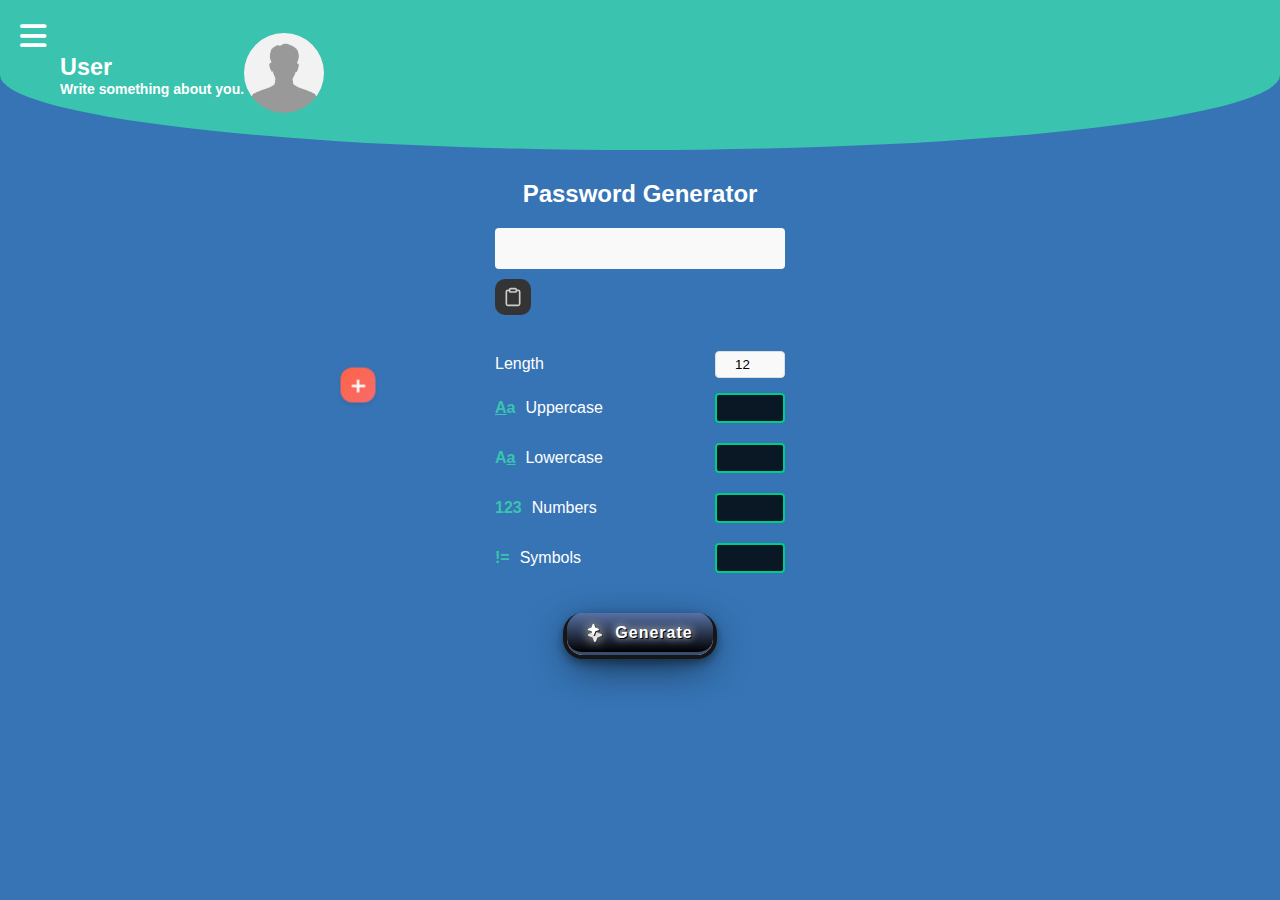
<file: index1.html>
<!DOCTYPE html>
<html lang="en">
<head>
    <meta charset="UTF-8">
    <meta name="viewport" content="width=device-width, initial-scale=1.0">
    <link rel="stylesheet" href="https://cdnjs.cloudflare.com/ajax/libs/font-awesome/6.7.2/css/all.min.css" integrity="sha512-Evv84Mr4kqVGRNSgIGL/F/aIDqQb7xQ2vcrdIwxfjThSH8CSR7PBEakCr51Ck+w+/U6swU2Im1vVX0SVk9ABhg==" crossorigin="anonymous" referrerpolicy="no-referrer" />
    <link rel="stylesheet" href="password.css">
    <title>Password Generator</title>
</head>
<body>
<!-- Sidebar -->
<div class="sidebar">
  <div class="sideProfile">
    <a href="index6.html"><img src="person.jpg" alt="Profile Image" id="sideProfileImg"></a>
    <div class="profile-name">John Doe</div>
  </div>

  <div class="sidebar-icon">
    <i class="fa-solid fa-house"></i>
  <a href="index.html"><span>Home</span></a>
</div>
  
  <div class="sidebar-icon">
    <i class="fas fa-key"></i>
    <a href="index1.html"><span>Password Generator</span></a>
  </div>

  <div class="sidebar-icon">
    <i class="fas fa-qrcode"></i>
    <a href="index2.html"><span>QR Code Generator</span></a>
  </div>

  <div class="sidebar-icon">
    <i class="fa-solid fa-stopwatch"></i>
    <a href="index3.html"><span>Stop Watch</span></a>
  </div>

  <div class="sidebar-icon">
    <i class="fa-regular fa-face-grin-tongue-wink"></i>
    <a href="index4.html"><span>Joke Of The Day</span></a>
  </div>

  <div class="sidebar-icon">
    <img src="searchImage.png" alt="Image" style="max-width: 20px; margin-right: 6px;">
    <a href="index5.html"><span>Image Search</span></a>
  </div>

  <div class="sidebar-icon">
    <img src="tic.png" alt="Image" style="max-width: 20px; margin-right: 6px;">
    <a href="index10.html"><span>Tic Tac Toe</span></a>
  </div>

  <div class="sidebar-icon">
    <img src="add-task_12693750.png" alt="Image" style="max-width: 20px; margin-right: 6px;">
    <a href="index12.html"><span>Long Note Book</span></a>
  </div>

  <div class="settings">
    <i class="fas fa-cogs"></i>
    <a href="index6.html"><span>Settings</span></a>
  </div>
</div>
  
<div class="header">
  <div class="menu-icon">
      <i class="fas fa-bars"></i> <!-- Font Awesome menu icon -->
  </div>
  <div class="name">
    <h3 class="profileName">User</h1>
    <p class="profileStatus">Write something about you.</p>
  </div>
  <div class="profile">
      <a href="next_page.html">
          <img src="person.jpg" alt="Profile Picture" class="profile-img" id="mainProfileImg">
      </a>
      <input type="file" id="profileUpload" accept="image/*" class="upload-input" style="display: none;">
  </div>
</div>

<div class="main-container">
<div class="container">
  <div class="heading">Password Generator</div>

  <input type="text" id="passwordField" class="password-field" readonly>

  <!-- <button class="copy-btn" id="copyBtn" onclick="copyPassword()">Copy</button> -->
   
<button class="copy copy-btn" id="copyBtn" onclick="copyPassword()">
<span data-text-end="Copied!" data-text-initial="Copy to clipboard" class="tooltip"></span>
<span>
<svg xml:space="preserve" style="enable-background:new 0 0 512 512" viewBox="0 0 6.35 6.35" y="0" x="0" height="20" width="20" xmlns:xlink="http://www.w3.org/1999/xlink" version="1.1" xmlns="http://www.w3.org/2000/svg" class="clipboard">
<g>
  <path fill="currentColor" d="M2.43.265c-.3 0-.548.236-.573.53h-.328a.74.74 0 0 0-.735.734v3.822a.74.74 0 0 0 .735.734H4.82a.74.74 0 0 0 .735-.734V1.529a.74.74 0 0 0-.735-.735h-.328a.58.58 0 0 0-.573-.53zm0 .529h1.49c.032 0 .049.017.049.049v.431c0 .032-.017.049-.049.049H2.43c-.032 0-.05-.017-.05-.049V.843c0-.032.018-.05.05-.05zm-.901.53h.328c.026.292.274.528.573.528h1.49a.58.58 0 0 0 .573-.529h.328a.2.2 0 0 1 .206.206v3.822a.2.2 0 0 1-.206.205H1.53a.2.2 0 0 1-.206-.205V1.529a.2.2 0 0 1 .206-.206z"></path>
</g>
</svg>
<svg xml:space="preserve" style="enable-background:new 0 0 512 512" viewBox="0 0 24 24" y="0" x="0" height="18" width="18" xmlns:xlink="http://www.w3.org/1999/xlink" version="1.1" xmlns="http://www.w3.org/2000/svg" class="checkmark">
<g>
  <path data-original="#000000" fill="currentColor" d="M9.707 19.121a.997.997 0 0 1-1.414 0l-5.646-5.647a1.5 1.5 0 0 1 0-2.121l.707-.707a1.5 1.5 0 0 1 2.121 0L9 14.171l9.525-9.525a1.5 1.5 0 0 1 2.121 0l.707.707a1.5 1.5 0 0 1 0 2.121z"></path>
</g>
</svg>
</span>
</button>
  

  <!-- <button class="add-task" id="addTask" onclick="addTask()">Add</button> -->

<div class="checkbox-container" class="add-task" id="addTask" onclick="addTask()">
<div class="checkbox-wrapper">
<input class="checkbox" id="checkbox" type="checkbox" />
<label class="checkbox-label" for="checkbox">
<div class="checkbox-flip">
  <div class="checkbox-front">
    <svg
      fill="white"
      height="20"
      width="20"
      viewBox="0 0 24 24"
      xmlns="http://www.w3.org/2000/svg"
    >
      <path
        d="M19 13H12V19H11V13H5V12H11V6H12V12H19V13Z"
        class="icon-path"
      ></path>
    </svg>
  </div>
  <div class="checkbox-back">
    <svg
      fill="white"
      height="20"
      width="20"
      viewBox="0 0 24 24"
      xmlns="http://www.w3.org/2000/svg"
    >
      <path
        d="M9 19l-7-7 1.41-1.41L9 16.17l11.29-11.3L22 6l-13 13z"
        class="icon-path"
      ></path>
    </svg>
  </div>
</div>
</label>
</div>
</div>

  <div class="options">
      <div>
          <label for="length">Length</label>
          <input type="number" id="length" class="length-input" value="12" min="4" max="20">
      </div>
      <div>
          <label for="uppercase"><span id="underline" style="color: #3ac3af; text-decoration: underline; font-weight: bold;">A</span><span id="normal" style="margin-right: 10px; color: #3ac3af; font-weight: bold;">a</span>Uppercase</label>

<label class="neon-checkbox">
<input type="checkbox" id="uppercase">
<div class="neon-checkbox__frame">
<div class="neon-checkbox__box">
  <div class="neon-checkbox__check-container">
    <svg viewBox="0 0 24 24" class="neon-checkbox__check">
      <path d="M3,12.5l7,7L21,5"></path>
    </svg>
  </div>
  <div class="neon-checkbox__glow"></div>
  <div class="neon-checkbox__borders">
    <span></span><span></span><span></span><span></span>
  </div>
</div>
<div class="neon-checkbox__effects">
  <div class="neon-checkbox__particles">
    <span></span><span></span><span></span><span></span> <span></span
    ><span></span><span></span><span></span> <span></span><span></span
    ><span></span><span></span>
  </div>
  <div class="neon-checkbox__rings">
    <div class="ring"></div>
    <div class="ring"></div>
    <div class="ring"></div>
  </div>
  <div class="neon-checkbox__sparks">
    <span></span><span></span><span></span><span></span>
  </div>
</div>
</div>
</label>

      </div>
  </div>

  <div class="options">
      <div>
          <label for="lowercase"><span id="normal" style="color: #3ac3af; font-weight: bold;">A</span><span id="underline" style="margin-right: 10px; text-decoration: underline; color: #3ac3af; font-weight: bold;">a</span>Lowercase</label>
          <!-- From Uiverse.io by 00Kubi --> 
<label class="neon-checkbox">
<input type="checkbox" id="lowercase">
<div class="neon-checkbox__frame">
<div class="neon-checkbox__box">
  <div class="neon-checkbox__check-container">
    <svg viewBox="0 0 24 24" class="neon-checkbox__check">
      <path d="M3,12.5l7,7L21,5"></path>
    </svg>
  </div>
  <div class="neon-checkbox__glow"></div>
  <div class="neon-checkbox__borders">
    <span></span><span></span><span></span><span></span>
  </div>
</div>
<div class="neon-checkbox__effects">
  <div class="neon-checkbox__particles">
    <span></span><span></span><span></span><span></span> <span></span
    ><span></span><span></span><span></span> <span></span><span></span
    ><span></span><span></span>
  </div>
  <div class="neon-checkbox__rings">
    <div class="ring"></div>
    <div class="ring"></div>
    <div class="ring"></div>
  </div>
  <div class="neon-checkbox__sparks">
    <span></span><span></span><span></span><span></span>
  </div>
</div>
</div>
</label>

      </div>
      <div>
          <label for="numbers"><span id="normal" style="color: #3ac3af; font-weight: bold;">1</span><span id="normal" style="color: #3ac3af; font-weight: bold;">2</span><span id="normal" style="margin-right: 10px; color: #3ac3af; font-weight: bold;">3</span>Numbers</label>
          <!-- From Uiverse.io by 00Kubi --> 
<label class="neon-checkbox">
<input type="checkbox" id="numbers">
<div class="neon-checkbox__frame">
<div class="neon-checkbox__box">
  <div class="neon-checkbox__check-container">
    <svg viewBox="0 0 24 24" class="neon-checkbox__check">
      <path d="M3,12.5l7,7L21,5"></path>
    </svg>
  </div>
  <div class="neon-checkbox__glow"></div>
  <div class="neon-checkbox__borders">
    <span></span><span></span><span></span><span></span>
  </div>
</div>
<div class="neon-checkbox__effects">
  <div class="neon-checkbox__particles">
    <span></span><span></span><span></span><span></span> <span></span
    ><span></span><span></span><span></span> <span></span><span></span
    ><span></span><span></span>
  </div>
  <div class="neon-checkbox__rings">
    <div class="ring"></div>
    <div class="ring"></div>
    <div class="ring"></div>
  </div>
  <div class="neon-checkbox__sparks">
    <span></span><span></span><span></span><span></span>
  </div>
</div>
</div>
</label>

      </div>
      <div>
          <label for="symbols"><span id="normal" style="font-weight: bold; color: #3ac3af;">!</span><span id="normal" style="font-weight: bold; color: #3ac3af; margin-right: 10px;">=</span>Symbols</label>
          <!-- From Uiverse.io by 00Kubi --> 
<label class="neon-checkbox">
<input type="checkbox" id="symbols">
<div class="neon-checkbox__frame">
<div class="neon-checkbox__box">
  <div class="neon-checkbox__check-container">
    <svg viewBox="0 0 24 24" class="neon-checkbox__check">
      <path d="M3,12.5l7,7L21,5"></path>
    </svg>
  </div>
  <div class="neon-checkbox__glow"></div>
  <div class="neon-checkbox__borders">
    <span></span><span></span><span></span><span></span>
  </div>
</div>
<div class="neon-checkbox__effects">
  <div class="neon-checkbox__particles">
    <span></span><span></span><span></span><span></span> <span></span
    ><span></span><span></span><span></span> <span></span><span></span
    ><span></span><span></span>
  </div>
  <div class="neon-checkbox__rings">
    <div class="ring"></div>
    <div class="ring"></div>
    <div class="ring"></div>
  </div>
  <div class="neon-checkbox__sparks">
    <span></span><span></span><span></span><span></span>
  </div>
</div>
</div>
</label>

      </div>
  </div>

  <!-- <button class="generate-btn" onclick="generatePassword()">Generate</button> -->
  <button class="button" id="generate-btn" onclick="generatePassword()">
      <div class="inner">
        <div class="svgs">
          <svg
            viewBox="0 0 256 256"
            height="1em"
            width="1em"
            xmlns="http://www.w3.org/2000/svg"
            class="svg-l"
          >
            <path
              d="M240 128a15.79 15.79 0 0 1-10.5 15l-63.44 23.07L143 229.5a16 16 0 0 1-30 0l-23.06-63.44L26.5 143a16 16 0 0 1 0-30l63.44-23.06L113 26.5a16 16 0 0 1 30 0l23.07 63.44L229.5 113a15.79 15.79 0 0 1 10.5 15"
              fill="currentColor"
            ></path>
          </svg>
          <svg
            viewBox="0 0 256 256"
            height="1em"
            width="1em"
            xmlns="http://www.w3.org/2000/svg"
            class="svg-s"
          >
            <path
              d="M240 128a15.79 15.79 0 0 1-10.5 15l-63.44 23.07L143 229.5a16 16 0 0 1-30 0l-23.06-63.44L26.5 143a16 16 0 0 1 0-30l63.44-23.06L113 26.5a16 16 0 0 1 30 0l23.07 63.44L229.5 113a15.79 15.79 0 0 1 10.5 15"
              fill="currentColor"
            ></path>
          </svg>
        </div>
        Generate
      </div>
    </button>

</div>
</div>

<script>



  window.addEventListener("load", ()=>{
  const savedProfileImage = localStorage.getItem("profileImage");
  const savedProfileName = localStorage.getItem("profileName");
  const savedProfileStatus = localStorage.getItem("profileStatus");

  const profileNameElement2 = document.querySelector(".profileName");
  const profileStatus = document.querySelector(".profileStatus");
  const profileImage = document.querySelector(".profile-img");
  const sideProfileImg = document.querySelector("#sideProfileImg");
  const profileName = document.querySelector(".profile-name");
 
  
  if (savedProfileImage){
      profileImage.src = savedProfileImage;
      sideProfileImg.src = savedProfileImage;  // Update the sidebar profile image
  }
  if (savedProfileName)
  {
      profileNameElement2.textContent = savedProfileName;
      profileName.textContent = savedProfileName;
  }
  if ( savedProfileStatus)
  {
      profileStatus.textContent = savedProfileStatus;
  }
  })

  function generatePassword() {
      const length = document.getElementById('length').value;
      const includeUppercase = document.getElementById('uppercase').checked;
      const includeLowercase = document.getElementById('lowercase').checked;
      const includeNumbers = document.getElementById('numbers').checked;
      const includeSymbols = document.getElementById('symbols').checked;

      const uppercaseChars = 'ABCDEFGHIJKLMNOPQRSTUVWXYZ';
      const lowercaseChars = 'abcdefghijklmnopqrstuvwxyz';
      const numberChars = '0123456789';
      const symbolChars = '!@#$%^&*()_+[]{}|;:,.<>?';

      let charSet = '';
      if (includeUppercase) charSet += uppercaseChars;
      if (includeLowercase) charSet += lowercaseChars;
      if (includeNumbers) charSet += numberChars;
      if (includeSymbols) charSet += symbolChars;

      if (charSet === '') {
          alert('Please select at least one character type.');
          return;
      }

      let password = '';
      for (let i = 0; i < length; i++) {
          const randomIndex = Math.floor(Math.random() * charSet.length);
          password += charSet[randomIndex];
      }

      document.getElementById('passwordField').value = password;
  }

  document.getElementById('passwordField').addEventListener('input', function() {
const copyButton = document.getElementById('copyBtn');
const tooltip = copyButton.querySelector('.tooltip');
const passwordField = document.getElementById('passwordField').value.trim();

// If the password field is empty, hide the tooltip and prevent showing it on hover
if (passwordField === "") {
  tooltip.style.opacity = 0;
  tooltip.style.visibility = 'hidden';

  
}
});

function copyPassword() {
const passwordField = document.getElementById('passwordField');
const tooltip = document.querySelector('.tooltip');
const copyButton = document.getElementById('copyBtn');
const checkmark = copyButton.querySelector('.checkmark');
const clipboard = copyButton.querySelector('.clipboard');

// Check if the password field is not empty
if (passwordField.value.trim() !== "") {
  // If not empty, copy the password to clipboard
  passwordField.select();
  document.execCommand('copy');
  
  // Show the "Copied!" tooltip and checkmark
  tooltip.setAttribute("data-text-initial", "Copied!");
  tooltip.style.opacity = 1;
  tooltip.style.visibility = 'visible';
  
  checkmark.style.display = "block";  // Show checkmark
  clipboard.style.display = "none";  // Hide clipboard icon
  
  // Optionally hide the tooltip and checkmark after a few seconds
  setTimeout(() => {
      tooltip.style.opacity = 0;
      tooltip.style.visibility = 'hidden';
      checkmark.style.display = "none";  // Hide checkmark after timeout
      clipboard.style.display = "block";  // Show clipboard icon again
  }, 2000);
} else {
  // If the input is empty, hide tooltip and checkmark immediately
  tooltip.style.opacity = 0;
  tooltip.style.visibility = 'hidden';
  checkmark.style.display = "none";  // Ensure checkmark doesn't show
  clipboard.style.display = "block";  // Show clipboard icon
}
}

document.getElementById('passwordField').addEventListener('input', function() {
const copyButton = document.getElementById('copyBtn');
const checkboxWrapper = document.querySelector('.checkbox-wrapper');
const tooltip = copyButton.querySelector('.tooltip');
const passwordField = document.getElementById('passwordField').value.trim();

// If the password field is empty
if (passwordField === "") {
  tooltip.style.opacity = 0;
  tooltip.style.visibility = 'hidden';  // Hide tooltip
  
  // Disable the checkbox and prevent any actions
  checkboxWrapper.classList.add('disabled-checkbox');
  document.querySelector('#taskCheckbox').disabled = true;  // Assuming #taskCheckbox is your checkbox id
} else {
  // Enable the checkbox
  checkboxWrapper.classList.remove('disabled-checkbox');
  document.querySelector('#taskCheckbox').disabled = false;
}
});



  

function addTask() {
const passwordField = document.getElementById('passwordField').value.trim(); 


if (passwordField === "") {
  alert('Password field is empty!');

  const checkboxWrapper = document.querySelector('.checkbox-wrapper');
  checkboxWrapper.classList.add('disabled-checkbox');
  return; 
}


const tasks = JSON.parse(localStorage.getItem("tasks")) || [];


const taskExists = tasks.some(task => task.text === passwordField);

if (taskExists) {
  alert('This password task already exists!');
  return; 
}


const timestamp = new Date().getTime();


tasks.push({ text: passwordField, timestamp: timestamp });

localStorage.setItem("tasks", JSON.stringify(tasks));

alert('Password has been added as a task!');

const checkboxWrapper = document.querySelector('.checkbox-wrapper');
checkboxWrapper.classList.remove('disabled-checkbox');
}

</script>
<script src="password.js"></script>

</body>
</html>
</file>
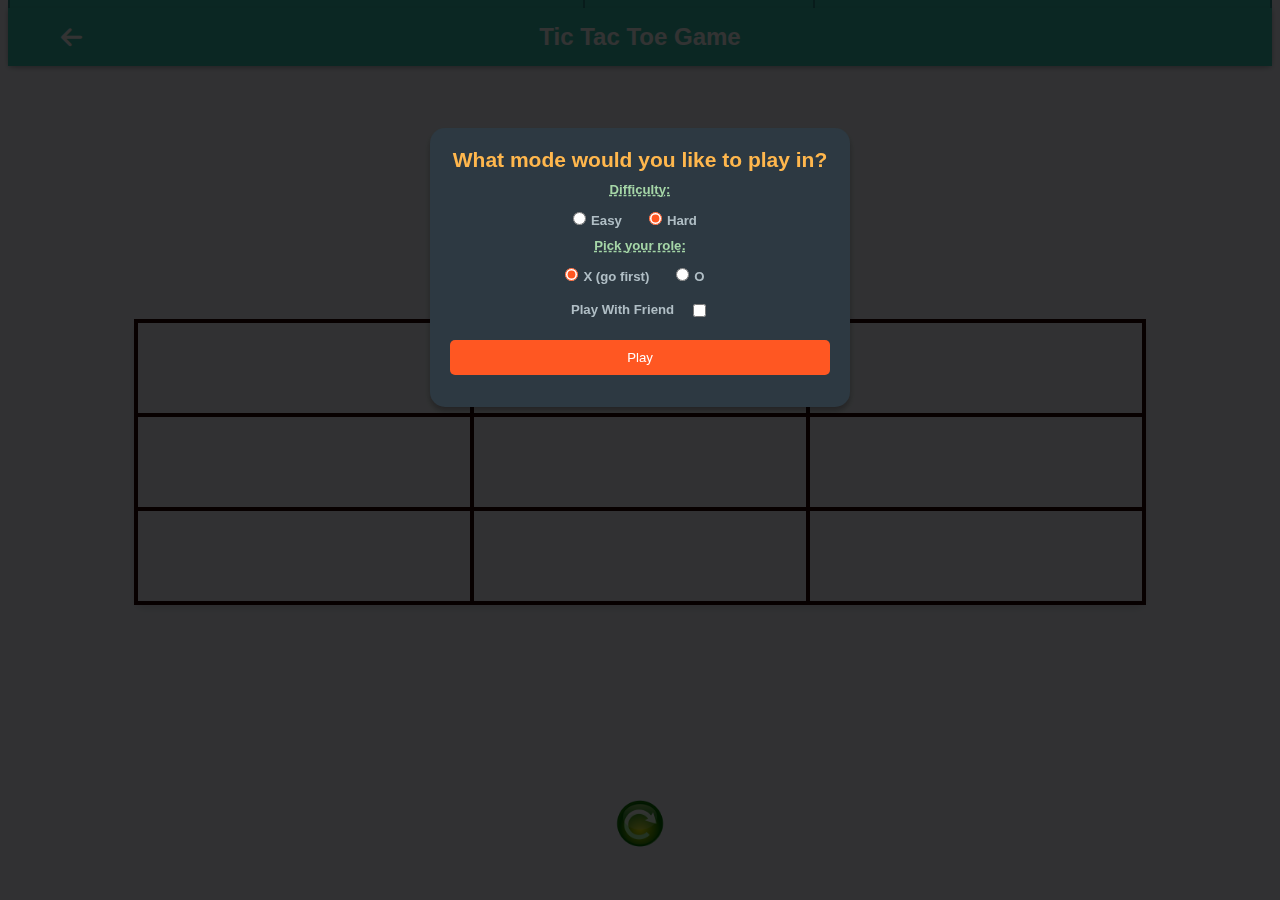
<file: index10.html>
<!DOCTYPE html>
<html lang="en">
<head>
    <meta charset="UTF-8">
    <meta name="viewport" content="width=device-width, initial-scale=1.0">
    <link rel="stylesheet" href="https://cdnjs.cloudflare.com/ajax/libs/font-awesome/6.7.2/css/all.min.css" integrity="sha512-Evv84Mr4kqVGRNSgIGL/F/aIDqQb7xQ2vcrdIwxfjThSH8CSR7PBEakCr51Ck+w+/U6swU2Im1vVX0SVk9ABhg==" crossorigin="anonymous" referrerpolicy="no-referrer" />
    <link rel="stylesheet" href="game.css">
    <title>Tic-Tac-Toe</title>
</head>

<body onload="initialize()">
  <nav class="navbar">
    <div class="navbar-icon">
      <a href="index.html"><i class="fas fa-arrow-left"></i> </a>
    </div>
    <div class="navbar-title">Tic Tac Toe Game</div>
  </nav>
  <div id="main">
    <table id="table_game">
      <tr>
        <td class="td_game">
          <div id="cell0" onclick="cellClicked(this.id)" class="fixed"></div>
        </td>
        <td class="td_game">
          <div id="cell1" onclick="cellClicked(this.id)" class="fixed"></div>
        </td>
        <td class="td_game">
          <div id="cell2" onclick="cellClicked(this.id)" class="fixed"></div>
        </td>
      </tr>
      <tr>
        <td class="td_game">
          <div id="cell3" onclick="cellClicked(this.id)" class="fixed"></div>
        </td>
        <td class="td_game">
          <div id="cell4" onclick="cellClicked(this.id)" class="fixed"></div>
        </td>
        <td class="td_game">
          <div id="cell5" onclick="cellClicked(this.id)" class="fixed"></div>
        </td>
      </tr>
      <tr>
        <td class="td_game">
          <div id="cell6" onclick="cellClicked(this.id)" class="fixed"></div>
        </td>
        <td class="td_game">
          <div id="cell7" onclick="cellClicked(this.id)" class="fixed"></div>
        </td>
        <td class="td_game">
          <div id="cell8" onclick="cellClicked(this.id)" class="fixed"></div>
        </td>
      </tr>
    </table>
    <div id="restart" title="Start new game" onclick="restartGame(true)"><img src="restart.png" alt=""></div>
    <table id="score_game">
      <tr>
        <th class="th_list" style="text-decoration: none;">Computer</th>
        <th class="th_list" style="padding-right:10px;padding-left:10px; text-decoration: none;">Tie</th>
        <th class="th_list" style="text-decoration: none;">Player</th>
      </tr>
      <tr>
        <td class="td_list" id="computer_score" style="color: black;">0</td>
        <td class="td_list" style="padding-right:10px;padding-left:10px; color: black;" id="tie_score">0</td>
        <td class="td_list" id="player_score" style="color: black;">0</td>
      </tr>
    </table>

    <div id="winAnnounce" class="modal">

      <div class="modal-content">
        <span class="close" onclick="closeModal('winAnnounce')">&times;</span>
        <p id="winText"></p>
      </div>
    </div>

    <div id="userFeedback" class="modal">
      <div class="modal-content">
        <p id="questionText"></p>
        <p><button id="yesBtn">Yes</button>&nbsp;<button id="noBtn">No</button></p>
      </div>
    </div>
    <div id="optionsDlg" class="modal">

      <div class="modal-content">
        <h2>What mode would you like to play in?</h2>
        <h3>Difficulty:</h3>
        <label><input type="radio" name="difficulty" id="r0" value="0">Easy&nbsp;</label>
        <label><input type="radio" name="difficulty" id="r1" value="1" checked>Hard</label><br>

        <h3>Pick your role:</h3>
        <label><input type="radio" name="player" id="rx" value="x" checked>X (go first)&nbsp;</label>
        <label><input type="radio" name="player" id="ro" value="o">O<br></label>

        <div class="checkbox-container">
          <label for="playWithFriend">Play With Friend</label>
          <input type="checkbox" id="playWithFriend" name="playWithFriend">
        </div>

        <p><button id="okBtn" onclick="getOptions()">Play</button></p>
      </div>
    </div>


  </div>

  <script src="game.js"></script>

</body>
</html>
</file>
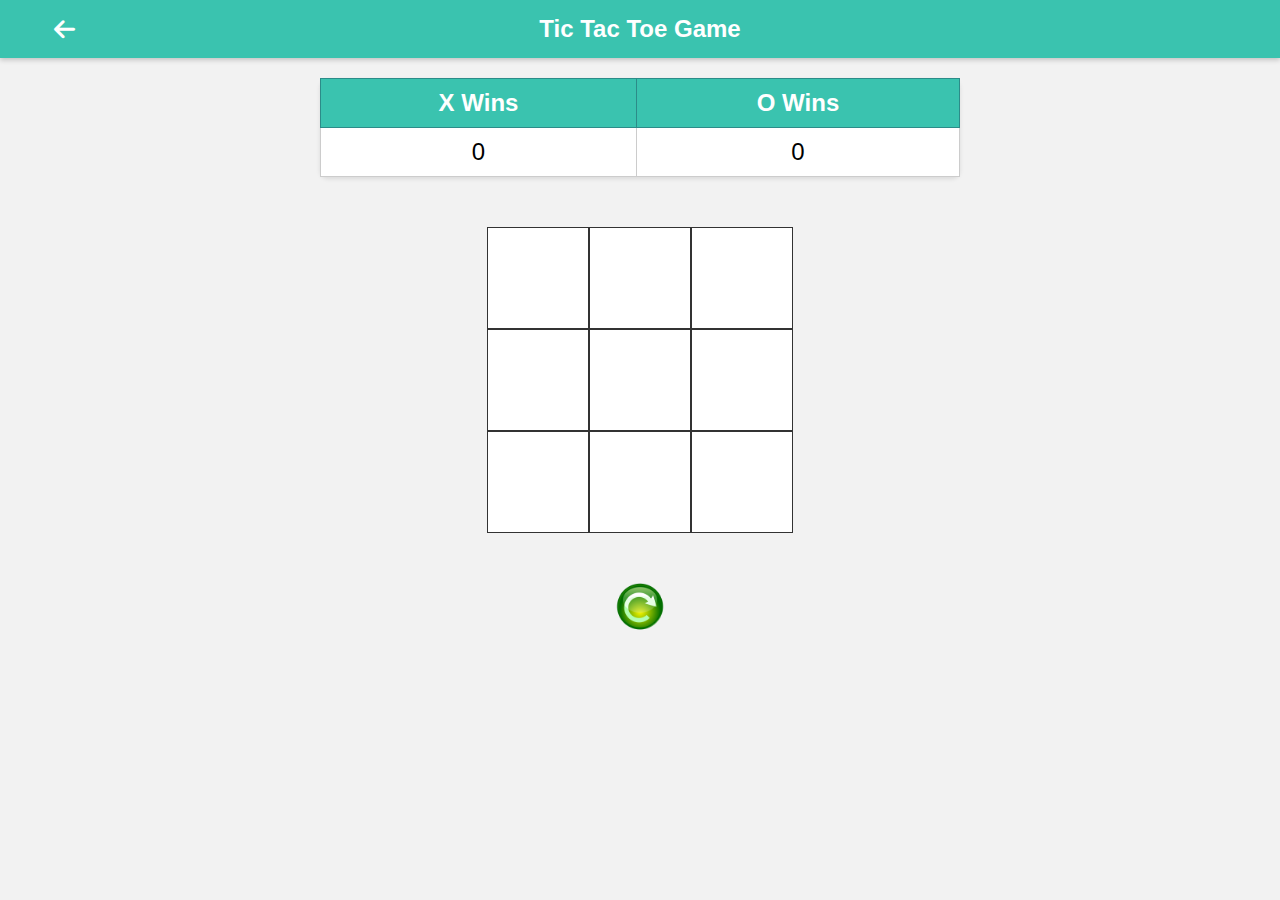
<file: index11.html>
<!DOCTYPE html>
<html lang="en">
<head>
    <meta charset="UTF-8">
    <meta name="viewport" content="width=device-width, initial-scale=1.0">
    <link rel="stylesheet" href="https://cdnjs.cloudflare.com/ajax/libs/font-awesome/6.7.2/css/all.min.css" integrity="sha512-Evv84Mr4kqVGRNSgIGL/F/aIDqQb7xQ2vcrdIwxfjThSH8CSR7PBEakCr51Ck+w+/U6swU2Im1vVX0SVk9ABhg==" crossorigin="anonymous" referrerpolicy="no-referrer" />
    <link rel="stylesheet" href="game1.css">
    <title>Double User Tic-Tac-Toe</title>
</head>
<body>
    <nav class="navbar">
        <div class="navbar-icon">
            <a href="index10.html"><i class="fas fa-arrow-left"></i> </a>
        </div>
        <div class="navbar-title">Tic Tac Toe Game</div>
    </nav>
    <div id="tic-tac-toe">
        <div class="scoreboard">
            <table id="score_game">
                <tr>
                    <th class="th_list">X Wins</th>
                    <th class="th_list">O Wins</th>
                </tr>
                <tr>
                    <td class="td_list" id="x_win">0</td>
                    <td class="td_list" id="o_win">0</td>
                </tr>
            </table>
        </div>
        
        <div id="game" class="game-board">
            <div class="row">
                <div class="cell" id="cell1"></div>
                <div class="cell" id="cell2"></div>
                <div class="cell" id="cell3"></div>
            </div>
            <div class="row">
                <div class="cell" id="cell4"></div>
                <div class="cell" id="cell5"></div>
                <div class="cell" id="cell6"></div>
            </div>
            <div class="row">
                <div class="cell" id="cell7"></div>
                <div class="cell" id="cell8"></div>
                <div class="cell" id="cell9"></div>
            </div>
        </div>

        <div id="reset" title="Start new game" onclick="restartGame(true)">
            <img src="restart.png" alt="Restart" />
        </div>
    </div>

      <script src="game1.js"></script>
</body>
</html>
</file>
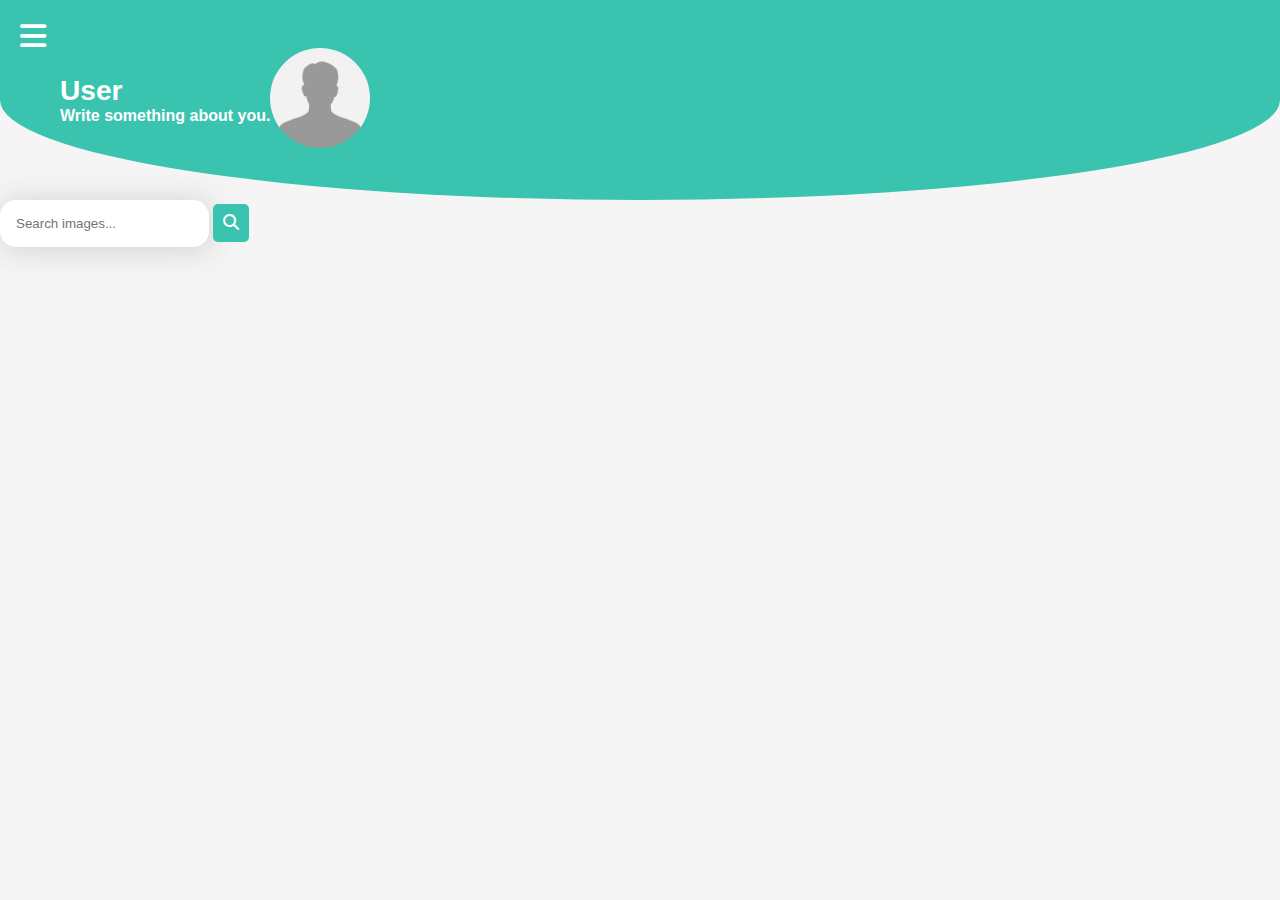
<file: index5.html>
<!DOCTYPE html>
<html lang="en">
<head>
    <meta charset="UTF-8">
    <meta name="viewport" content="width=device-width, initial-scale=1.0">
    <link rel="stylesheet" href="https://cdnjs.cloudflare.com/ajax/libs/font-awesome/6.7.2/css/all.min.css" integrity="sha512-Evv84Mr4kqVGRNSgIGL/F/aIDqQb7xQ2vcrdIwxfjThSH8CSR7PBEakCr51Ck+w+/U6swU2Im1vVX0SVk9ABhg==" crossorigin="anonymous" referrerpolicy="no-referrer" />
    <link rel="stylesheet" href="searchImage.css">
    <title>Search Image</title>
</head>
<body>

     <!-- Sidebar -->
<div class="sidebar">
    <div class="sideProfile">
      <a href="index6.html"><img src="person.jpg" alt="Profile Image" id="sideProfileImg"></a>
      <div class="profile-name">John Doe</div>
    </div>
    
    <div class="sidebar-icon">
        <i class="fa-solid fa-house"></i>
      <a href="index.html"><span>Home</span></a>
    </div>

    <div class="sidebar-icon">
        <i class="fas fa-key"></i>
        <a href="index1.html"><span>Password Generator</span></a>
      </div>
  
    <div class="sidebar-icon">
      <i class="fas fa-qrcode"></i>
      <a href="index2.html"><span>QR Code Generator</span></a>
    </div>
  
    <div class="sidebar-icon">
      <i class="fa-solid fa-stopwatch"></i>
      <a href="index3.html"><span>Stop Watch</span></a>
    </div>

    <div class="sidebar-icon">
        <i class="fa-regular fa-face-grin-tongue-wink"></i>
        <a href="index4.html"><span>Joke Of The Day</span></a>
      </div>
    
      <div class="sidebar-icon">
        <img src="searchImage.png" alt="Image" style="max-width: 20px; margin-right: 6px;">
        <a href="index5.html"><span>Image Search</span></a>
      </div>

      <div class="sidebar-icon">
        <img src="tic.png" alt="Image" style="max-width: 20px; margin-right: 6px;">
        <a href="index10.html"><span>Tic Tac Toe</span></a>
      </div>

      <div class="sidebar-icon">
        <img src="add-task_12693750.png" alt="Image" style="max-width: 20px; margin-right: 6px;">
        <a href="index12.html"><span>Long Note Book</span></a>
      </div>

      <div class="settings">
        <i class="fas fa-cogs"></i>
        <a href="index6.html"><span>Settings</span></a>
      </div>

  </div>

    <div class="header">
        <div class="menu-icon">
            <i class="fas fa-bars"></i> <!-- Font Awesome menu icon -->
        </div>
        <div class="name">
          <h3 class="profileName">User</h1>
          <p class="profileStatus">Write something about you.</p>
        </div>
        <div class="profile">
            <a href="index6.html">
                <img src="person.jpg" alt="Profile Picture" class="profile-img" id="mainProfileImg">
            </a>
            <input type="file" id="profileUpload" accept="image/*" class="upload-input" style="display: none;">
        </div>
        <!-- <i class="search-icon">🔍</i> -->
    </div>




    <div class="container">
        <div class="search-box">
            <input type="text" id="search-input" placeholder="Search images..." onkeyup="updateSearchHistory()">
            <button id="search-button">
                <i class="fa-solid fa-magnifying-glass"></i>
            </button>
        </div>
    
        <div id="image-container"></div>
        <div id="show-more-btn">Show More</div>
    </div>
    
    
 
    
    

<script>

window.addEventListener("load", ()=>{
        const savedProfileImage = localStorage.getItem("profileImage");
        const savedProfileName = localStorage.getItem("profileName");
        const savedProfileStatus = localStorage.getItem("profileStatus");

        const profileNameElement2 = document.querySelector(".profileName");
        const profileStatus = document.querySelector(".profileStatus");
        const profileImage = document.querySelector(".profile-img");
        const sideProfileImg = document.querySelector("#sideProfileImg");
        const sideProfileName = document.querySelector(".profile-name");

        
        if (savedProfileImage){
            profileImage.src = savedProfileImage;
            sideProfileImg.src = savedProfileImage;
        }
        if (savedProfileName)
        {
            profileNameElement2.textContent = savedProfileName;
            sideProfileName.textContent = savedProfileName;
        }
        if ( savedProfileStatus)
        {
            profileStatus.textContent = savedProfileStatus;
        }
        })

    const menuIcon = document.querySelector(".menu-icon");
const sidebar = document.querySelector(".sidebar");

menuIcon.addEventListener("click", function (e) {
    // Stop the click event from propagating to document (to prevent closing immediately)
    e.stopPropagation();
    
    // Toggle the sidebar visibility
    if (sidebar.style.left === "0px") {
        // If sidebar is visible, hide it
        sidebar.style.left = "-250px";
    } else {
        // If sidebar is hidden, show it
        sidebar.style.left = "0px";
    }
});

// Hide the sidebar when clicking outside of it
document.addEventListener("click", function (e) {
    // Check if the clicked target is outside the sidebar and menu icon
    if (!sidebar.contains(e.target) && !menuIcon.contains(e.target)) {
        // Hide the sidebar if click is outside
        sidebar.style.left = "-250px";
    }
});
</script>

    <script src="searchImage.js"></script>
</body>
</html>
</file>
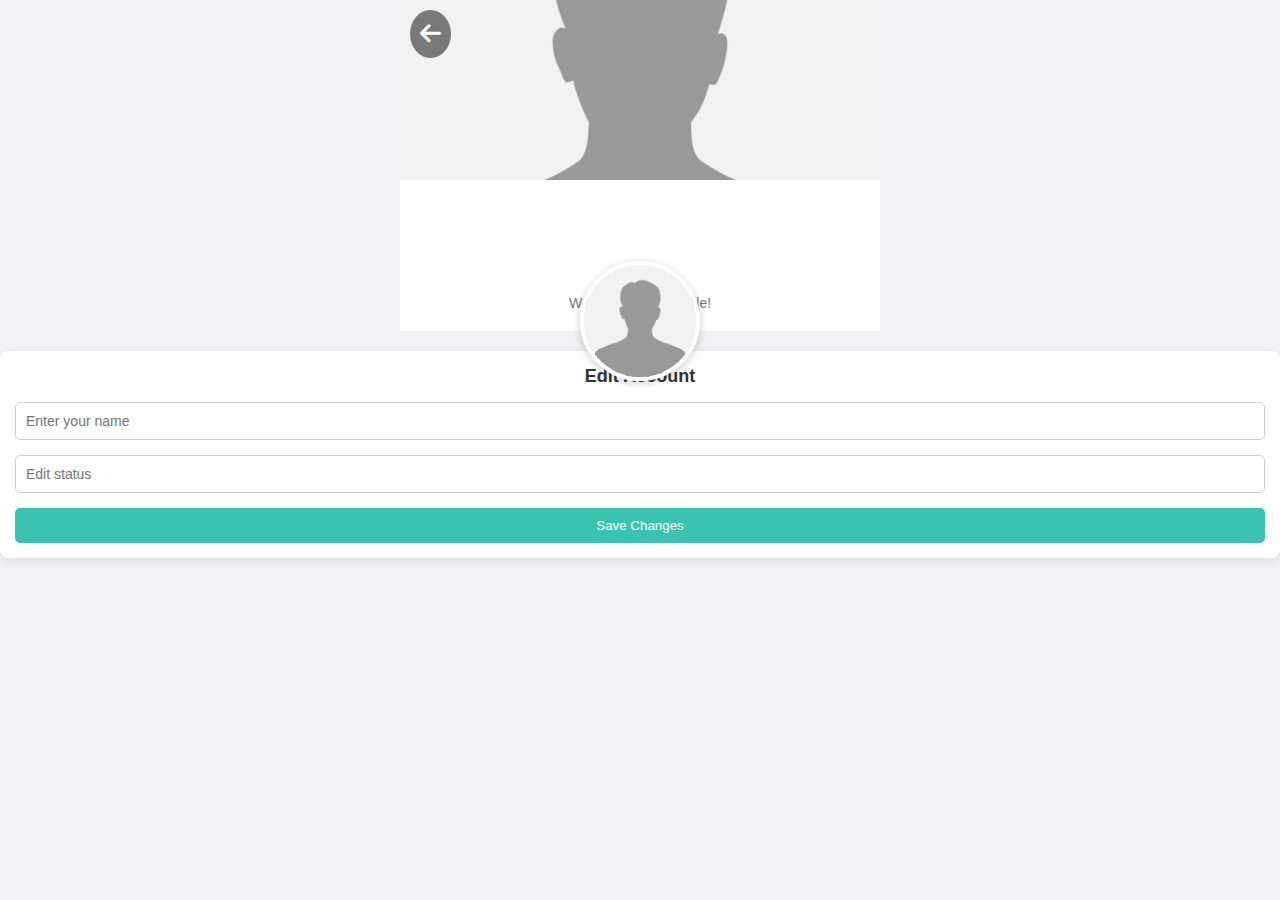
<file: index6.html>
<!DOCTYPE html>
<html lang="en">

<head>
    <meta charset="UTF-8">
    <meta name="viewport" content="width=device-width, initial-scale=1.0">
    <link rel="stylesheet" href="https://cdnjs.cloudflare.com/ajax/libs/font-awesome/6.7.2/css/all.min.css"
        integrity="sha512-Evv84Mr4kqVGRNSgIGL/F/aIDqQb7xQ2vcrdIwxfjThSH8CSR7PBEakCr51Ck+w+/U6swU2Im1vVX0SVk9ABhg=="
        crossorigin="anonymous" referrerpolicy="no-referrer" />
    <link rel="stylesheet" href="next_page.css">
    <title>User\Setting</title>
</head>

<body>
    <div class="profile-container">
        <div class="cover-photo">
            <a href="index.html"><span class="back-arrow"><i class="fas fa-arrow-left"></i></span></a>
            <img src="person.jpg" alt="Cover Photo" id="cover-img">
            <input type="file" accept="image/*" id="inputImage" style="display: none;">
        </div>

        <div class="profile-photo">
            <img src="person.jpg" alt="Profile Photo" id="profileImg">
            <input type="file" accept="image/*" id="inputImageCover" style="display: none;">
        </div>

        <div class="user-info">
            <h2>User</h2>
            <p>Welcome to my profile!</p>
        </div>
    </div>

    <div class="edit-account">
        <h3>Edit Account</h3>
        <form id="editForm">
            <input type="text" id="name" placeholder="Enter your name" required maxlength="17" minlength="6">
            <input type="text" id="status" placeholder="Edit status" minlength="20" maxlength="45">
            <button type="submit">Save Changes</button>
        </form>
    </div>



    <script src="next_page.js"></script>
</body>

</html>
</file>
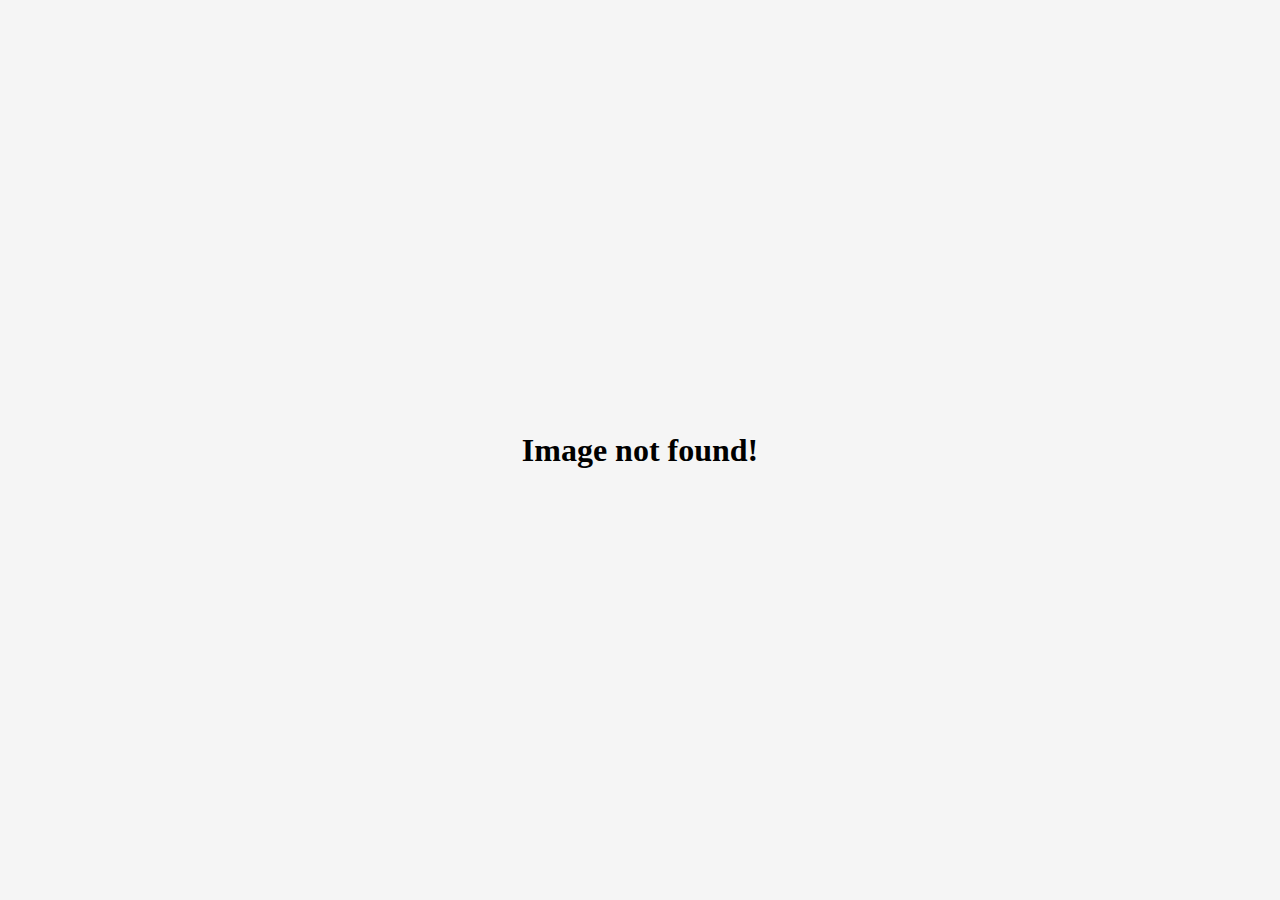
<file: index7.html>
<!DOCTYPE html>
<html lang="en">
<head>
    <meta charset="UTF-8">
    <meta name="viewport" content="width=device-width, initial-scale=1.0">
    <title>Full Screen Image</title>
    <style>
        body {
            margin: 0;
            padding: 0;
            display: flex;
            flex-direction: column;
            justify-content: center;
            align-items: center;
            height: 100vh;
            background-color: #f5f5f5;
            text-align: center;
        }

        .full-screen-image {
            max-width: 100%;
            max-height: 100vh;
            object-fit: contain;
            margin-bottom: 20px;
        }

        .button-container {
            display: flex;
            justify-content: center;
            gap: 20px;
            margin-top: 20px;
        }

        .download-button {
            padding: 10px 20px;
            font-size: 16px;
            background-color: #007bff;
            color: white;
            border: none;
            border-radius: 5px;
            cursor: pointer;
        }

        .download-button:hover {
            background-color: #0056b3;
        }
    </style>
</head>
<body>
    <img id="full-screen-img" class="full-screen-image" src="" alt="Full-Screen Image">
    <div class="button-container">
        <button id="download-button" class="download-button">Download</button>
    </div>

    <script>
        // Get the URL from the query parameters
        const urlParams = new URLSearchParams(window.location.search);
        const imageUrl = urlParams.get('imageUrl');
        
        // Set the image source to the URL passed in the query string
        const imageElement = document.getElementById('full-screen-img');
        const downloadButton = document.getElementById('download-button');

        if (imageUrl) {
            imageElement.src = imageUrl;
        } else {
            document.body.innerHTML = '<h1>Image not found!</h1>';
        }

        // Download image functionality
        downloadButton.addEventListener('click', async () => {
            try {
                // Fetch the image as a blob
                const response = await fetch(imageUrl);
                if (!response.ok) {
                    throw new Error('Failed to fetch the image');
                }
                
                // Convert the response to a blob
                const blob = await response.blob();

                // Create a link element to trigger the download
                const a = document.createElement('a');
                
                // Create an object URL for the blob
                const url = URL.createObjectURL(blob);
                
                // Set the download attribute and the filename
                a.href = url;
                a.download = imageUrl.split('/').pop(); // Extract filename from the URL

                // Trigger the download by simulating a click
                a.click();

                // Clean up the object URL after the download starts
                URL.revokeObjectURL(url);
            } catch (error) {
                console.error('Error downloading the image:', error);
            }
        });
    </script>
</body>
</html>
</file>
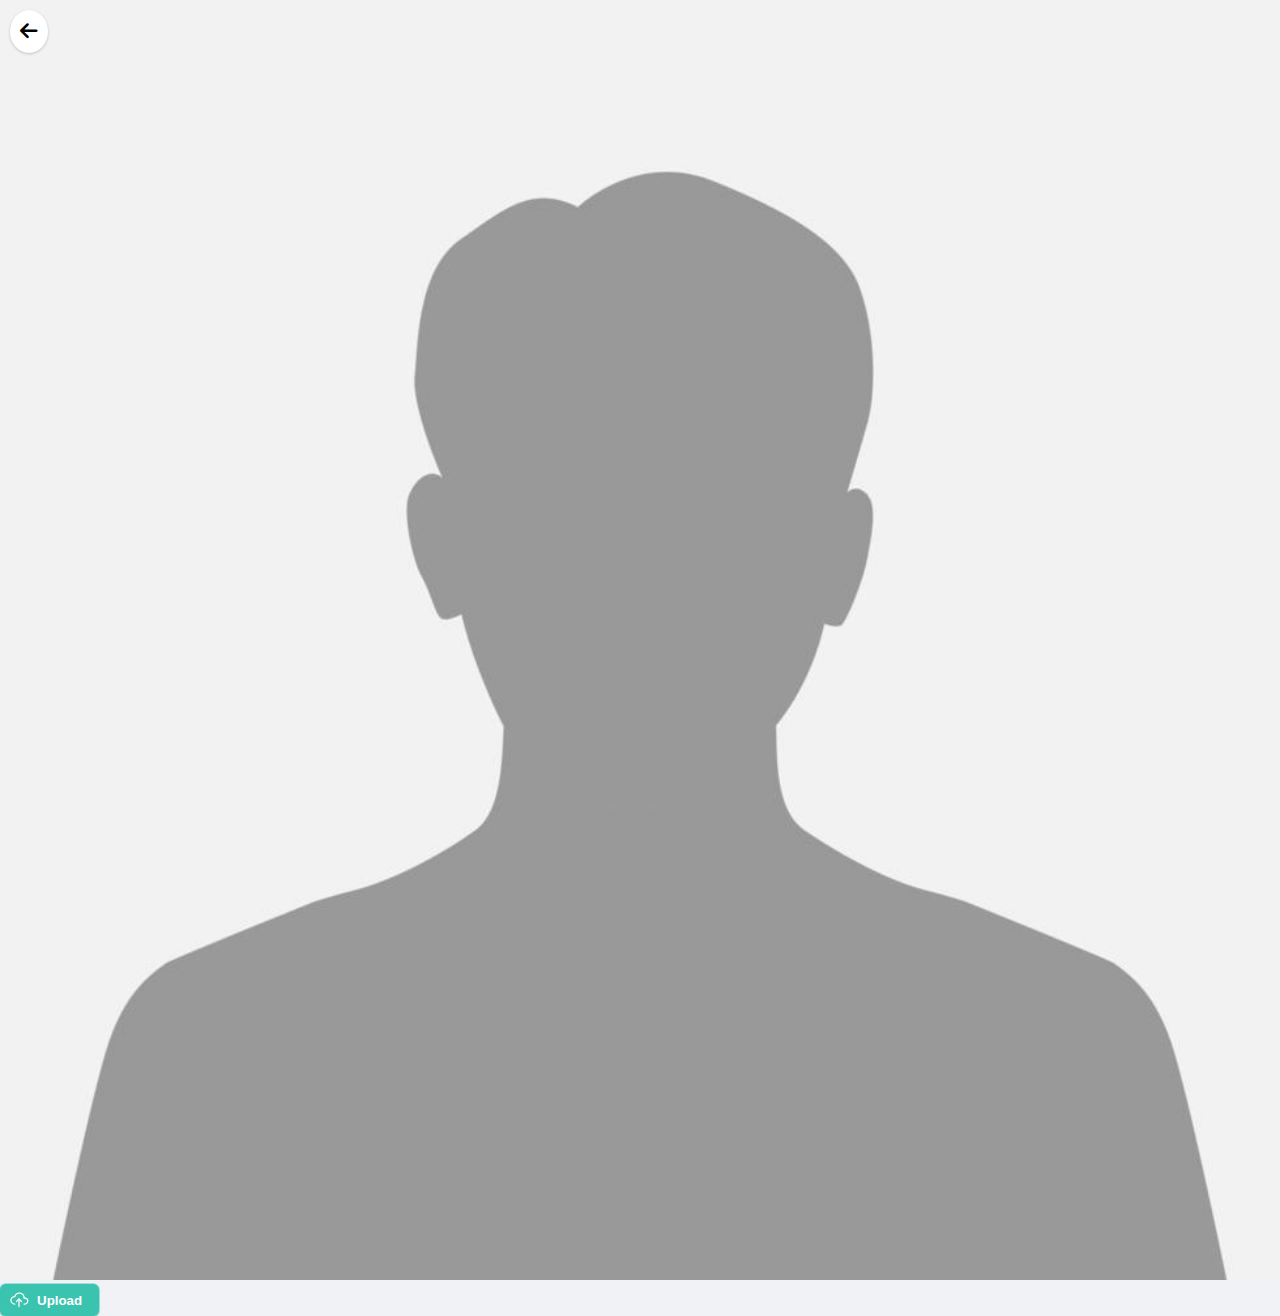
<file: index8.html>
<!DOCTYPE html>
<html lang="en">
<head>
    <meta charset="UTF-8">
    <meta name="viewport" content="width=device-width, initial-scale=1.0">
    <link rel="stylesheet" href="https://cdnjs.cloudflare.com/ajax/libs/font-awesome/6.0.0-beta3/css/all.min.css" />
    <title>Update Profile Photo</title>
    <style>
        body {
        font-family: Arial, sans-serif;
        background-color: #f0f2f5;
        margin: 0;
        padding: 0;
    }
    .image-container img {
        width: 100%;
        height: auto;
        border-radius: 8px;
        object-fit: cover;
    }

    .upload-section input {
        margin-bottom: 10px;
        padding: 8px;
        font-size: 14px;
    }

    .left-arrow-btn {
            position: absolute;
            top: 10px;
            left: 10px;
            background-color: #fff;
            border: none;
            padding: 10px;
            border-radius: 50%; /* Make the button circular */
            font-size: 20px;
            cursor: pointer;
            box-shadow: 0 1px 3px rgba(0, 0, 0, 0.2);
        }

        .left-arrow-btn:hover {
            background-color: #f1f1f1;
        }
  

    /* Hide the file input */
    input[type="file"] {
        display: none;
    }

    /* Media Queries for screens under 480px */
    @media (max-width: 480px) {
        /* .image-container {
            max-width: 300px; 
        } */

        .upload-section input,
        .upload-section button {
            font-size: 12px; /* Smaller font size */
            padding: 8px;
        }

        .upload-section button {
            width: 100%; /* Make button full width for better accessibility */
        }
    }
    .button {
            --bg: linear-gradient(180deg,
                    hsla(0, 0%, 100%, .1),
                    hsla(0, 0%, 100%, 0)),
                #3ac3af;
            box-shadow: 0 1px 2px rgba(58, 195, 175, 0.4), 0 0 0 1px rgba(58, 195, 175, 0.4);
            background-color: #3ac3af;
            border: 1px solid rgba(58, 195, 175, 0.6);
            line-height: 1;
            display: flex;
            align-items: center;
            justify-content: center;
            gap: .5rem;
            padding: .25rem .5rem;
            cursor: pointer;
            padding-right: 1rem;
            font-weight: 600;
            color: #fff;
            white-space: nowrap;
            border-radius: 6px;
        }

        /* Optional: Adjust icon size to ensure better alignment */
        .btn__icon svg {
            width: 20px;
            height: 20px;
        }

        .button:hover {
            background-color: #45a049;
            box-shadow: 0 1px 2px rgba(58, 195, 175, 0.6), 0 0 0 2px rgba(58, 195, 175, 0.6);
        }
    </style>
</head>
<body>
    <div class="image-section">
        <div class="image-container">
            <!-- Profile Image will appear here -->
            <img src="person.jpg" alt="Profile Full Image" id="profileFullImage">
        </div>

           <!-- Left Arrow Button -->
           <a href="index6.html">
            <button class="left-arrow-btn">
                <i class="fas fa-arrow-left"></i> <!-- Font Awesome Left Arrow Icon -->
            </button>
         </a>

        <div class="upload-section">
            <input type="file" accept="image/*" id="uploadProfileImage" />
            <!-- <button id="uploadProfileBtn">Upload New Image</button> -->
             <!-- From Uiverse.io by Creatlydev --> 
<button class="button" id="uploadProfileBtn">
    <span class="btn__icon">
        <svg stroke-linejoin="round" stroke-linecap="round" fill="none" stroke="currentColor" stroke-width="1.5" viewBox="0 0 24 24" height="24" width="24" xmlns="http://www.w3.org/2000/svg">
            <path fill="none" d="M0 0h24v24H0z" stroke="none"></path>
            <path d="M7 18a4.6 4.4 0 0 1 0 -9a5 4.5 0 0 1 11 2h1a3.5 3.5 0 0 1 0 7h-1"></path>
            <path d="M9 15l3 -3l3 3"></path>
            <path d="M12 12l0 9"></path>
        </svg>
    </span>
    <span class="btn__text">Upload</span>
</button>
        </div>
    </div>
    <script>
        const uploadProfileImage = document.querySelector("#uploadProfileImage");
        const profileFullImage = document.querySelector("#profileFullImage");
        const uploadProfileBtn = document.querySelector("#uploadProfileBtn");
    
        // Function to update profile image
        uploadProfileImage.addEventListener("change", function () {
            const file = uploadProfileImage.files[0];
            if (file) {
                const reader = new FileReader();
                reader.onloadend = function () {
                    profileFullImage.src = reader.result; // Update profile image
                    localStorage.setItem("profileImage", reader.result); // Save to localStorage
                    
                    // Reload the previous page (next_page.html)
                    window.location.replace('next_page.html');
                };
                reader.readAsDataURL(file); // Read the file as Data URL
            }
        });
    
        // Trigger the file input click when the button is clicked
        uploadProfileBtn.addEventListener("click", function() {
            uploadProfileImage.click(); // Open file dialog
        });
    
        // Preload image from localStorage if available
        window.addEventListener("load", () => {
            const savedProfileImage = localStorage.getItem("profileImage");
            if (savedProfileImage) {
                profileFullImage.src = savedProfileImage; // Display saved profile image
            }
        });
    </script>
</body>
</html>
</file>
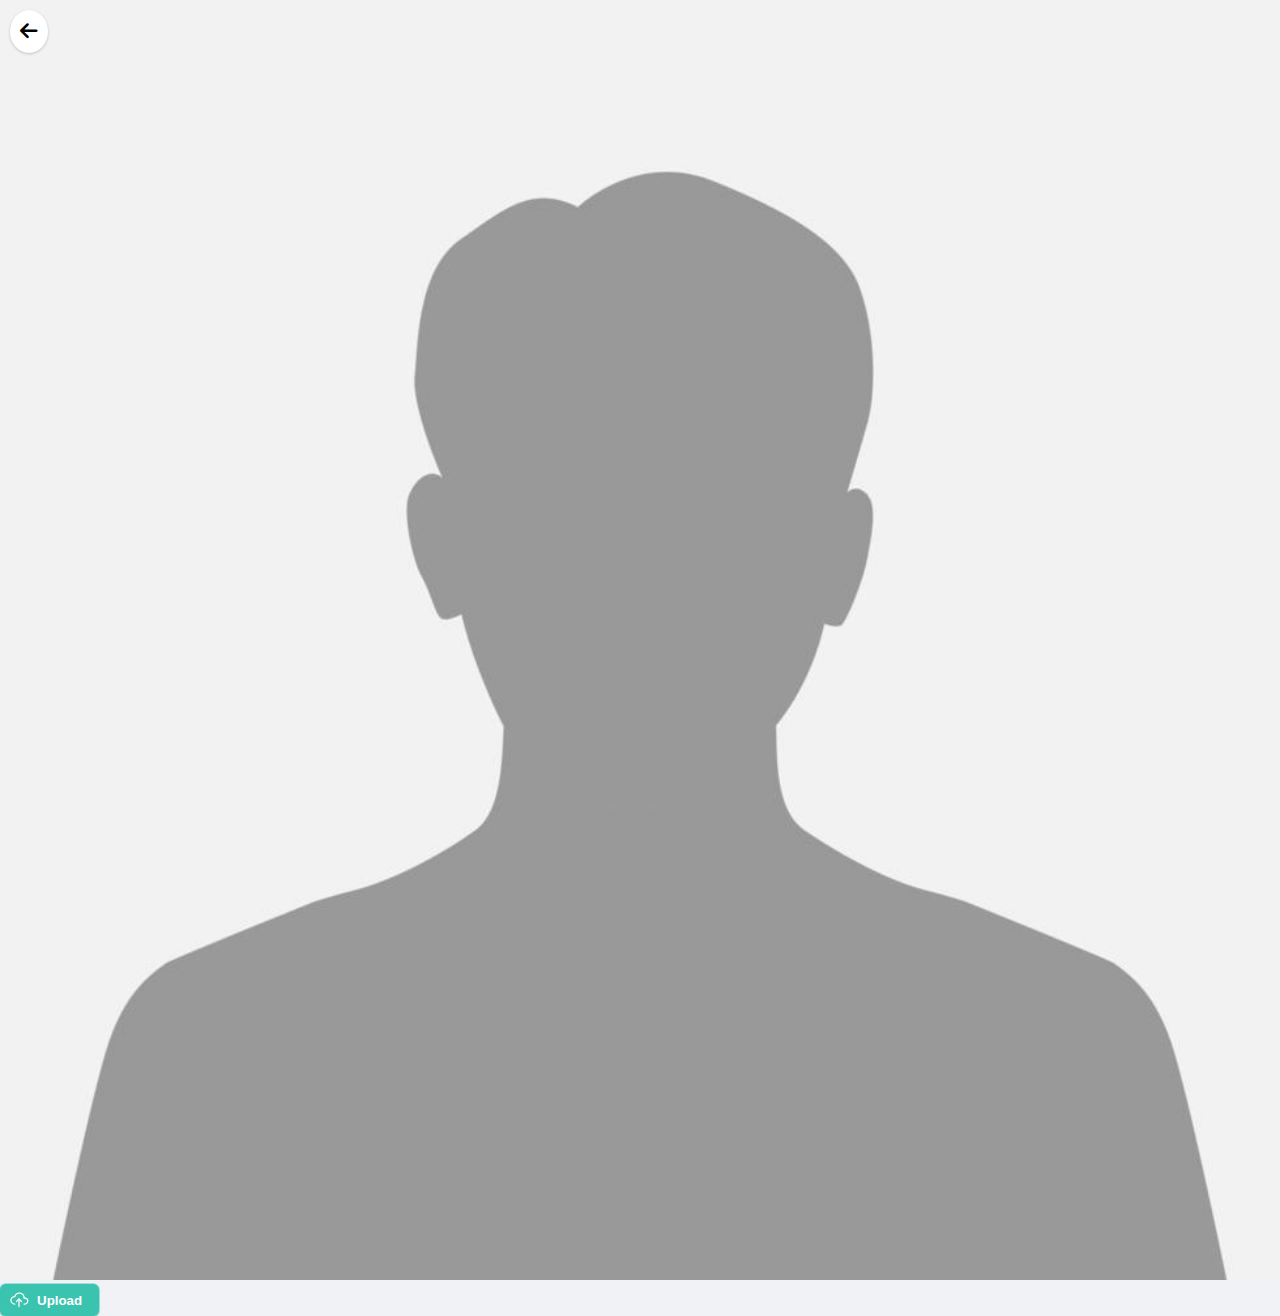
<file: index9.html>
<!DOCTYPE html>
<html lang="en">

<head>
    <meta charset="UTF-8">
    <meta name="viewport" content="width=device-width, initial-scale=1.0">
    <title>Update Cover Photo</title>
    <!-- Font Awesome CDN -->
    <link rel="stylesheet" href="https://cdnjs.cloudflare.com/ajax/libs/font-awesome/6.0.0-beta3/css/all.min.css" />
    <style>
        body {
            font-family: Arial, sans-serif;
            background-color: #f0f2f5;
            margin: 0;
            padding: 0;
        }

        .image-section {
            position: relative; /* To position the button relative to this container */
        }

        .image-container img {
            width: 100%;
            border-radius: 8px;
            object-fit: cover;
        }

        .left-arrow-btn {
            position: absolute;
            top: 10px;
            left: 10px;
            background-color: #fff;
            border: none;
            padding: 10px;
            border-radius: 50%; /* Make the button circular */
            font-size: 20px;
            cursor: pointer;
            box-shadow: 0 1px 3px rgba(0, 0, 0, 0.2);
        }

        .left-arrow-btn:hover {
            background-color: #f1f1f1;
        }

        input[type="file"] {
            display: none;
        }

        @media (max-width: 480px) {

            .upload-section input {
                font-size: 12px;
                padding: 8px;
            }

            .upload-section button {
                width: 100%;
            }
        }

        .button {
            --bg: linear-gradient(180deg,
                    hsla(0, 0%, 100%, .1),
                    hsla(0, 0%, 100%, 0)),
                #3ac3af;
            box-shadow: 0 1px 2px rgba(58, 195, 175, 0.4), 0 0 0 1px rgba(58, 195, 175, 0.4);
            background-color: #3ac3af;
            border: 1px solid rgba(58, 195, 175, 0.6);
            line-height: 1;
            display: flex;
            align-items: center;
            justify-content: center;
            gap: .5rem;
            padding: .25rem .5rem;
            cursor: pointer;
            padding-right: 1rem;
            font-weight: 600;
            color: #fff;
            white-space: nowrap;
            border-radius: 6px;
        }

        /* Optional: Adjust icon size to ensure better alignment */
        .btn__icon svg {
            width: 20px;
            height: 20px;
        }

        .button:hover {
            background-color: #45a049;
            box-shadow: 0 1px 2px rgba(58, 195, 175, 0.6), 0 0 0 2px rgba(58, 195, 175, 0.6);
        }

    </style>
</head>

<body>
    <div class="image-section">
        <div class="image-container">
            <img src="person.jpg" alt="Cover Full Image" id="coverFullImage">
        </div>

        <!-- Left Arrow Button -->
         <a href="index6.html">
            <button class="left-arrow-btn">
                <i class="fas fa-arrow-left"></i> <!-- Font Awesome Left Arrow Icon -->
            </button>
         </a>


        <div class="upload-section">
            <input type="file" accept="image/*" id="uploadCoverImage" />
            <button class="button" id="uploadCoverBtn">
                <span class="btn__icon">
                    <svg stroke-linejoin="round" stroke-linecap="round" fill="none" stroke="currentColor"
                        stroke-width="1.5" viewBox="0 0 24 24" height="24" width="24"
                        xmlns="http://www.w3.org/2000/svg">
                        <path fill="none" d="M0 0h24v24H0z" stroke="none"></path>
                        <path d="M7 18a4.6 4.4 0 0 1 0 -9a5 4.5 0 0 1 11 2h1a3.5 3.5 0 0 1 0 7h-1"></path>
                        <path d="M9 15l3 -3l3 3"></path>
                        <path d="M12 12l0 9"></path>
                    </svg>
                </span>
                <span class="btn__text">Upload</span>
            </button>
        </div>
    </div>

    <script>
        const uploadCoverImage = document.querySelector("#uploadCoverImage");
        const coverFullImage = document.querySelector("#coverFullImage");
        const uploadCoverBtn = document.querySelector("#uploadCoverBtn");

        // Function to update cover image
        uploadCoverImage.addEventListener("change", function () {
            const file = uploadCoverImage.files[0];
            if (file) {
                const reader = new FileReader();
                reader.onloadend = function () {
                    coverFullImage.src = reader.result;
                    localStorage.setItem("coverImage", reader.result);

                    window.location.replace('next_page.html');
                };
                reader.readAsDataURL(file);
            }
        });

        uploadCoverBtn.addEventListener("click", function () {
            uploadCoverImage.click(); // Open file dialog
        });

        window.addEventListener("load", () => {
            const savedCoverImage = localStorage.getItem("coverImage");
            if (savedCoverImage) {
                coverFullImage.src = savedCoverImage;
            }
        });
    </script>
</body>

</html>
</file>
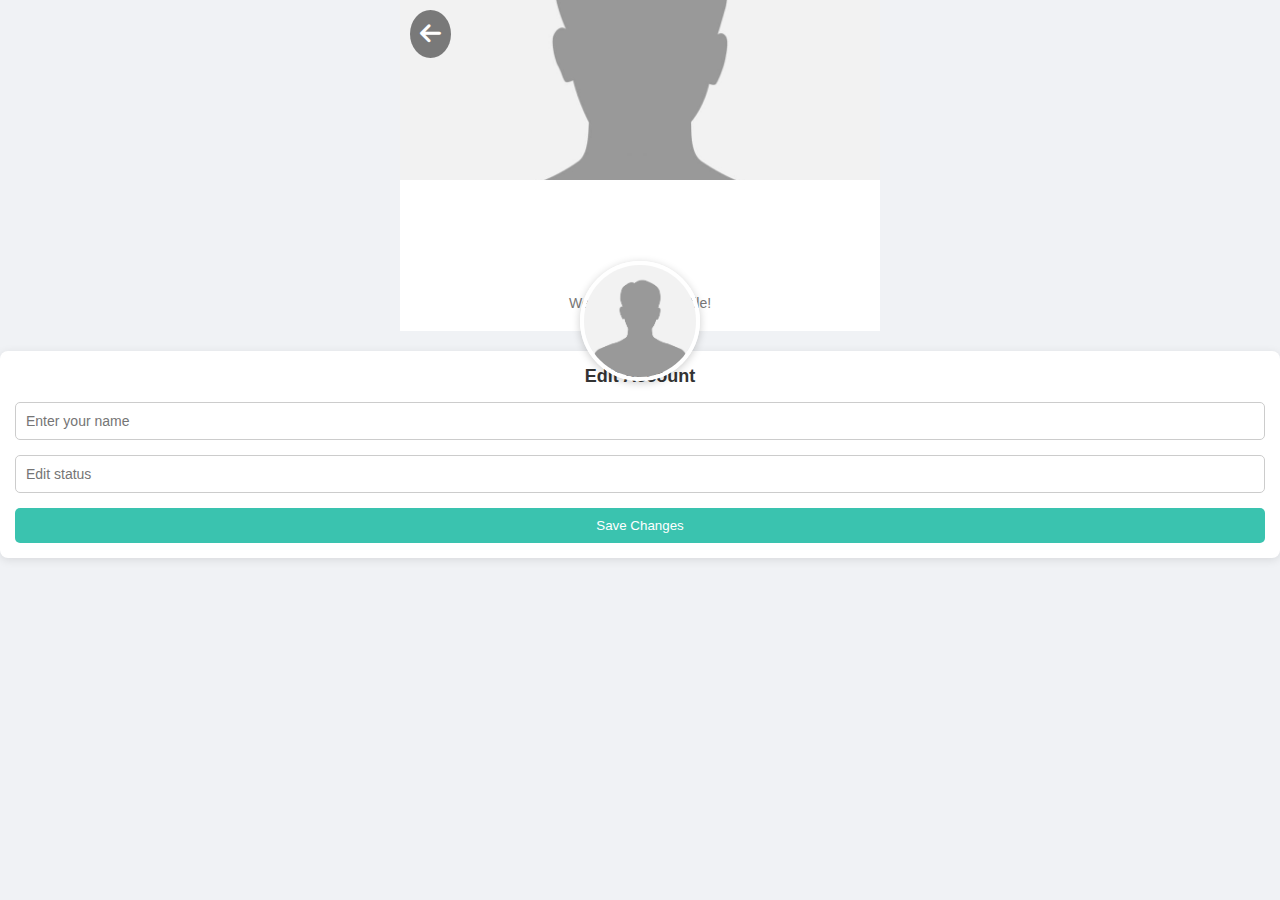
<file: next_page.html>
<!DOCTYPE html>
<html lang="en">

<head>
    <meta charset="UTF-8">
    <meta name="viewport" content="width=device-width, initial-scale=1.0">
    <link href="https://cdnjs.cloudflare.com/ajax/libs/font-awesome/6.0.0-beta3/css/all.min.css" rel="stylesheet">
    <link rel="stylesheet" href="next_page.css">
    <title>User\Setting</title>
</head>

<body>

    <div class="profile-container">
        <!-- Cover photo -->
        <div class="cover-photo">
            <a href="main.html"><span class="back-arrow"><i class="fas fa-arrow-left"></i></span></a>
            <img src="person.jpg" alt="Cover Photo" id="cover-img">
            <input type="file" accept="image/*" id="inputImage" style="display: none;">
        </div>

        <!-- Profile photo -->
        <div class="profile-photo">
            <img src="person.jpg" alt="Profile Photo" id="profileImg">
            <input type="file" accept="image/*" id="inputImageCover" style="display: none;">
        </div>

        <!-- User name and bio (optional) -->
        <div class="user-info">
            <h2>User</h2>
            <p>Welcome to my profile!</p>
        </div>
    </div>

    <div class="edit-account">
        <h3>Edit Account</h3>
        <form id="editForm">
            <input type="text" id="name" placeholder="Enter your name" required maxlength="17" minlength="6">
            <input type="text" id="status" placeholder="Edit status" minlength="25" maxlength="30">
            <button type="submit">Save Changes</button>
        </form>
    </div>



    <script src="next_page.js"></script>
</body>

</html>
</file>
<file: password.css>
* {
  margin: 0;
  padding: 0;
  box-sizing: border-box;
}
body {
  font-family: Arial, sans-serif;
  background-color: #3674b5;
}
@font-face {
  font-family: ritesh;
  src: url("Welah\ Nuts.otf");
}

.sidebar {
  width: 250px;
  background-color: #2c3e50;
  color: white;
  padding: 20px;
  position: fixed;
  left: -250px;
  top: 0;
  bottom: 0;
  display: flex;
  flex-direction: column;
  justify-content: flex-start;
  z-index: 10;
  transition: left 0.3s ease;
}

.sideProfile {
  text-align: center;
  margin-bottom: 20px;
}

.sideProfile img {
  width: 60px;
  height: 60px;
  border-radius: 50%;
  margin-bottom: 10px;
  object-fit: cover;
}

.profile-name {
  font-weight: bold;
  margin-bottom: 5px;
}

.line-through {
  text-decoration: line-through;
  margin-bottom: 20px;
}

.sidebar-icon {
  display: flex;
  align-items: center;
  margin-bottom: 20px;
  cursor: pointer;
}

.sidebar-icon i {
  margin-right: 10px;
}

.sidebar a {
  text-decoration: none;
  color: white;
}

.sidebar-icon:hover {
  background-color: #34495e;
  padding: 5px;
  border-radius: 5px;
}

.settings {
  margin-top: auto;
  display: flex;
  align-items: center;
  cursor: pointer;
  padding: 10px;
  margin-top: 30px;
}

.settings:hover {
  background-color: #34495e;
  border-radius: 5px;
}

.header {
  display: flex;
  justify-content: flex-start;
  align-items: center;
  width: 100%;
  height: 150px;
  padding: 20px;
  position: relative;
  background-color: #3ac3af;
  border-radius: 0 0 50% 50%;
}

.menu-icon {
  position: absolute;
  top: 20px;
  left: 20px;
  font-size: 30px;
  color: white;
  cursor: pointer;
}

.name {
  font-size: 20px;
  font-weight: bold;
  color: white;
  margin-left: 40px;

  overflow: hidden;
}
.profileName {
  font-family: sans-serif;
  font-weight: bold;
}
.profileStatus {
  font-family: "Roboto", sans-serif;
  text-align: center;
}

.profileStatus {
  font-size: 14px;
  color: white;
  min-width: 160px;
  overflow: hidden;
}

.profile {
  display: flex;
  align-items: center;
}

.profile-img {
  width: 80px;
  height: 80px;
  border-radius: 50%;
  object-fit: cover;
  cursor: pointer;
}

.main-container {
  display: flex;
  justify-content: center;
  align-items: center;
}
.container {
  text-align: center;
  padding: 30px;
  border-radius: 8px;
  width: 350px;
}
.heading {
  font-size: 24px;
  margin-bottom: 20px;
  color: white;
  font-weight: bold;
}
.password-field {
  margin-bottom: 10px;
  font-size: 18px;
  padding: 10px;
  width: 100%;
  text-align: center;
  border: none;
  border-radius: 4px;
  background-color: #f9f9f9;
}

.options {
  display: flex;
  flex-direction: column;
  color: white;
}

.options div {
  display: flex;
  justify-content: space-between;
  align-items: center;
}

.options label {
  text-align: left;
  width: 70px;
  margin-bottom: 10px;
  margin-top: 10px;
}

.options .neon-checkbox {
  margin-left: 10px;
}

.length-input {
  width: 70px;
  padding: 5px;
  border: 1px solid #ddd;
  border-radius: 4px;
  background-color: #f9f9f9;
  text-align: center;
}

.neon-checkbox {
  --primary: #00ffaa;
  --primary-dark: #00cc88;
  --primary-light: #88ffdd;

  --size: 30px;
  position: relative;
  width: var(--size);
  height: var(--size);
  cursor: pointer;
  -webkit-tap-highlight-color: transparent;
}

.neon-checkbox input {
  display: none;
}

.neon-checkbox__frame {
  position: relative;
  width: 100%;
  height: 100%;
}

.neon-checkbox__box {
  position: absolute;
  inset: 0;
  background: rgba(0, 0, 0, 0.8);
  border-radius: 4px;
  border: 2px solid var(--primary-dark);
  transition: all 0.4s ease;
}

.neon-checkbox__check-container {
  position: absolute;
  inset: 2px;
  display: flex;
  align-items: center;
  justify-content: center;
}

.neon-checkbox__check {
  width: 80%;
  height: 80%;
  fill: none;
  stroke: var(--primary);
  stroke-width: 3;
  stroke-linecap: round;
  stroke-linejoin: round;
  stroke-dasharray: 40;
  stroke-dashoffset: 40;
  transform-origin: center;
  transition: all 0.4s cubic-bezier(0.16, 1, 0.3, 1);
}

.neon-checkbox__glow {
  position: absolute;
  inset: -2px;
  border-radius: 6px;
  background: var(--primary);
  opacity: 0;
  filter: blur(8px);
  transform: scale(1.2);
  transition: all 0.4s ease;
}

.neon-checkbox__borders {
  position: absolute;
  inset: 0;
  border-radius: 4px;
  overflow: hidden;
}

.neon-checkbox__borders span {
  position: absolute;
  width: 40px;
  height: 1px;
  background: var(--primary);
  opacity: 0;
  transition: opacity 0.4s ease;
}

.neon-checkbox__borders span:nth-child(1) {
  top: 0;
  left: -100%;
  animation: borderFlow1 2s linear infinite;
}

.neon-checkbox__borders span:nth-child(2) {
  top: -100%;
  right: 0;
  width: 1px;
  height: 40px;
  animation: borderFlow2 2s linear infinite;
}

.neon-checkbox__borders span:nth-child(3) {
  bottom: 0;
  right: -100%;
  animation: borderFlow3 2s linear infinite;
}

.neon-checkbox__borders span:nth-child(4) {
  bottom: -100%;
  left: 0;
  width: 1px;
  height: 40px;
  animation: borderFlow4 2s linear infinite;
}

.neon-checkbox__particles span {
  position: absolute;
  width: 4px;
  height: 4px;
  background: var(--primary);
  border-radius: 50%;
  opacity: 0;
  pointer-events: none;
  top: 50%;
  left: 50%;
  box-shadow: 0 0 6px var(--primary);
}

.neon-checkbox__rings {
  position: absolute;
  inset: -20px;
  pointer-events: none;
}

.neon-checkbox__rings .ring {
  position: absolute;
  inset: 0;
  border-radius: 50%;
  border: 1px solid var(--primary);
  opacity: 0;
  transform: scale(0);
}

.neon-checkbox__sparks span {
  position: absolute;
  width: 20px;
  height: 1px;
  background: linear-gradient(90deg, var(--primary), transparent);
  opacity: 0;
}

.neon-checkbox:hover .neon-checkbox__box {
  border-color: var(--primary);
  transform: scale(1.05);
}

.neon-checkbox input:checked ~ .neon-checkbox__frame .neon-checkbox__box {
  border-color: var(--primary);
  background: rgba(0, 255, 170, 0.1);
}

.neon-checkbox input:checked ~ .neon-checkbox__frame .neon-checkbox__check {
  stroke-dashoffset: 0;
  transform: scale(1.1);
}

.neon-checkbox input:checked ~ .neon-checkbox__frame .neon-checkbox__glow {
  opacity: 0.2;
}

.neon-checkbox
  input:checked
  ~ .neon-checkbox__frame
  .neon-checkbox__borders
  span {
  opacity: 1;
}

.neon-checkbox
  input:checked
  ~ .neon-checkbox__frame
  .neon-checkbox__particles
  span {
  animation: particleExplosion 0.6s ease-out forwards;
}

.neon-checkbox
  input:checked
  ~ .neon-checkbox__frame
  .neon-checkbox__rings
  .ring {
  animation: ringPulse 0.6s ease-out forwards;
}

.neon-checkbox
  input:checked
  ~ .neon-checkbox__frame
  .neon-checkbox__sparks
  span {
  animation: sparkFlash 0.6s ease-out forwards;
}

@keyframes borderFlow1 {
  0% {
    transform: translateX(0);
  }
  100% {
    transform: translateX(200%);
  }
}

@keyframes borderFlow2 {
  0% {
    transform: translateY(0);
  }
  100% {
    transform: translateY(200%);
  }
}

@keyframes borderFlow3 {
  0% {
    transform: translateX(0);
  }
  100% {
    transform: translateX(-200%);
  }
}

@keyframes borderFlow4 {
  0% {
    transform: translateY(0);
  }
  100% {
    transform: translateY(-200%);
  }
}

@keyframes particleExplosion {
  0% {
    transform: translate(-50%, -50%) scale(1);
    opacity: 0;
  }
  20% {
    opacity: 1;
  }
  100% {
    transform: translate(
        calc(-50% + var(--x, 20px)),
        calc(-50% + var(--y, 20px))
      )
      scale(0);
    opacity: 0;
  }
}

@keyframes ringPulse {
  0% {
    transform: scale(0);
    opacity: 1;
  }
  100% {
    transform: scale(2);
    opacity: 0;
  }
}

@keyframes sparkFlash {
  0% {
    transform: rotate(var(--r, 0deg)) translateX(0) scale(1);
    opacity: 1;
  }
  100% {
    transform: rotate(var(--r, 0deg)) translateX(30px) scale(0);
    opacity: 0;
  }
}

.neon-checkbox__particles span:nth-child(1) {
  --x: 25px;
  --y: -25px;
}
.neon-checkbox__particles span:nth-child(2) {
  --x: -25px;
  --y: -25px;
}
.neon-checkbox__particles span:nth-child(3) {
  --x: 25px;
  --y: 25px;
}
.neon-checkbox__particles span:nth-child(4) {
  --x: -25px;
  --y: 25px;
}
.neon-checkbox__particles span:nth-child(5) {
  --x: 35px;
  --y: 0px;
}
.neon-checkbox__particles span:nth-child(6) {
  --x: -35px;
  --y: 0px;
}
.neon-checkbox__particles span:nth-child(7) {
  --x: 0px;
  --y: 35px;
}
.neon-checkbox__particles span:nth-child(8) {
  --x: 0px;
  --y: -35px;
}
.neon-checkbox__particles span:nth-child(9) {
  --x: 20px;
  --y: -30px;
}
.neon-checkbox__particles span:nth-child(10) {
  --x: -20px;
  --y: 30px;
}
.neon-checkbox__particles span:nth-child(11) {
  --x: 30px;
  --y: 20px;
}
.neon-checkbox__particles span:nth-child(12) {
  --x: -30px;
  --y: -20px;
}

.neon-checkbox__sparks span:nth-child(1) {
  --r: 0deg;
  top: 50%;
  left: 50%;
}
.neon-checkbox__sparks span:nth-child(2) {
  --r: 90deg;
  top: 50%;
  left: 50%;
}
.neon-checkbox__sparks span:nth-child(3) {
  --r: 180deg;
  top: 50%;
  left: 50%;
}
.neon-checkbox__sparks span:nth-child(4) {
  --r: 270deg;
  top: 50%;
  left: 50%;
}

.neon-checkbox__rings .ring:nth-child(1) {
  animation-delay: 0s;
}
.neon-checkbox__rings .ring:nth-child(2) {
  animation-delay: 0.1s;
}
.neon-checkbox__rings .ring:nth-child(3) {
  animation-delay: 0.2s;
}

.button {
  cursor: pointer;
  border: solid 4px #161616;
  border-top: none;
  border-radius: 20px;
  position: relative;
  box-shadow: 0px 4px 10px #00000062, 0px 10px 40px -10px #000000a6,
    0px 12px 45px -15px #00000071;
  transition: all 0.3s ease;
  margin-top: 30px;
}
.inner {
  padding: 5px 20px;
  font-size: 1rem;
  display: flex;
  align-items: center;
  gap: 12px;
  font-weight: 600;
  letter-spacing: 1px;
  border-bottom: solid 3px #374e72;
  border-radius: 16px;
  background: linear-gradient(180deg, #5771a5, #000);
  color: #fff;
  text-shadow: 1px 1px #000, 0 0 9px #fff;
}
.svgs {
  position: relative;
  margin-top: 9px;
  z-index: 10;
}
.svgs > * {
  filter: drop-shadow(0 0 6px #fff) drop-shadow(1px 1px 0px #000);
}
.svgs .svg-s {
  position: absolute;
  font-size: 0.8rem;
  left: 0px;
  top: -4px;
}
.button:active {
  box-shadow: none;
}

@media screen and (max-width: 480px) {
  .header {
    display: flex;
    justify-content: flex-start; 
    align-items: center; 
    width: 100%;
    height: 150px; 
    padding: 20px;
    position: relative;
    background-color: #3ac3af;
    border-radius: 0 0 50% 50%; 
  }
  
  .menu-icon {
    position: absolute; 
    top: 20px; 
    left: 20px; 
    font-size: 30px; 
    color: white; 
    cursor: pointer;
  }
  
  .name {
    font-size: 24px;
    font-weight: bold;
    color: white; 
    margin-left: 65px;
    flex-grow: 1; 
    min-width: 0; 
    overflow: hidden; 
    white-space: nowrap; 
    text-overflow: ellipsis; 
    margin-right: 20px; 
  }
  
  
  .profile {
    position: absolute; 
    /* right: 20px;  */
    right: calc(20px - 10px);
    top: 48%; 
    transform: translateY(-50%); 
    display: flex;
    align-items: center;
    z-index: 10; 
  }
  
  .profile-img {
    width: 80px; 
    height: 80px; 
    border-radius: 50%;
    object-fit: cover;
    cursor: pointer;
  }
  
  .profileName {
    font-family: sans-serif;
    font-weight: bold;
    margin: 0;
    text-align: left; 
    font-size: 18px;
    white-space: nowrap; 
    overflow: hidden; 
    text-overflow: ellipsis; 
  }
  
  .profileStatus {
    font-family: 'Roboto', sans-serif;
    text-align: left; 
    font-size: 14px; 
    color: #777;
    white-space: pre-wrap; 
    word-break: break-word; 
    width: 26ch; 
    padding-top: 5px;
  }

  .sidebar {
  }
  .sidebar-icon {
    display: flex;
    align-items: center;
    margin-bottom: 20px;
    cursor: pointer;
  }

  .sidebar-icon i {
    margin-right: 10px;
  }

  .sidebar-icon:hover {
    background-color: #34495e;
    padding: 5px;
    border-radius: 5px;
  }

  .settings {
    margin-top: auto;
    display: flex;
    align-items: center;
    cursor: pointer;
    padding: 10px;
    margin-top: 30px;
  }

  .settings:hover {
    background-color: #34495e;
    border-radius: 5px;
  }
}

.copy {
  --button-bg: #353434;
  --button-hover-bg: #464646;
  --button-text-color: #cccccc;
  --button-hover-text-color: #8bb9fe;
  --button-border-radius: 10px;
  --button-diameter: 36px;
  --button-outline-width: 1px;
  --button-outline-color: rgb(141, 141, 141);

  --tooltip-bg: #f4f3f3;
  --toolptip-border-radius: 4px;
  --tooltip-font-family: Menlo, Roboto Mono, monospace;

  --tooltip-font-size: 12px;

  --tootip-text-color: rgb(50, 50, 50);
  --tooltip-padding-x: 7px;
  --tooltip-padding-y: 7px;
  --tooltip-offset: 8px;
}

.copy {
  display: flex;
  box-sizing: border-box;
  width: var(--button-diameter);
  height: var(--button-diameter);
  border-radius: var(--button-border-radius);
  background-color: var(--button-bg);
  color: var(--button-text-color);
  border: none;
  cursor: pointer;
  position: relative;
  outline: none;
  margin-bottom: 30px;
}

.tooltip {
  position: absolute;
  opacity: 0;
  visibility: 0;
  top: 0;
  left: 50%;
  transform: translateX(-50%);
  white-space: nowrap;
  font: var(--tooltip-font-size) var(--tooltip-font-family);
  color: var(--tootip-text-color);
  background: var(--tooltip-bg);
  padding: var(--tooltip-padding-y) var(--tooltip-padding-x);
  border-radius: var(--toolptip-border-radius);
  pointer-events: none;
  transition: all var(--tooltip-transition-duration)
    cubic-bezier(0.68, -0.55, 0.265, 1.55);
}

.tooltip::before {
  content: attr(data-text-initial);
}

.tooltip::after {
  content: "";
  position: absolute;

  width: var(--tooltip-padding-y);
  height: var(--tooltip-padding-y);
  background: inherit;
  left: 50%;

  z-index: -999;
  pointer-events: none;
}

.copy svg {
  position: absolute;
  top: 50%;
  left: 50%;
  transform: translate(-50%, -50%);
}

.checkmark {
  display: none;
}

.copy:hover .tooltip,
.copy:focus:not(:focus-visible) .tooltip {
  opacity: 1;
  visibility: visible;
  top: calc((100% + var(--tooltip-offset)) * 0.9);
}

.copy:focus:not(:focus-visible) .tooltip::before {
  content: attr(data-text-end);
}

.copy:focus:not(:focus-visible) .clipboard {
  display: none;
}

.copy:focus:not(:focus-visible) .checkmark {
  display: block;
}

.copy:hover,
.copy:focus {
  background-color: var(--button-hover-bg);
}

.copy:active {
  outline: var(--button-outline-width) solid var(--button-outline-color);
}

.copy:hover svg {
  color: var(--button-hover-text-color);
}

.copy:hover .tooltip,
.copy:focus:not(:focus-visible) .tooltip {
  opacity: 0;
  visibility: hidden;
}

.copy:hover,
.copy:focus {
  background-color: var(--button-hover-bg);
}

.copy:active {
  outline: var(--button-outline-width) solid var(--button-outline-color);
}

.copy:hover svg {
  color: var(--button-hover-text-color);
}

.copy .tooltip {
  opacity: 0;
  visibility: hidden;
  position: absolute;
  top: 0;
  left: 50%;
  transform: translateX(-50%);
  white-space: nowrap;
  font: var(--tooltip-font-size) var(--tooltip-font-family);
  color: var(--tootip-text-color);
  background: var(--tooltip-bg);
  padding: var(--tooltip-padding-y) var(--tooltip-padding-x);
  border-radius: var(--toolptip-border-radius);
  pointer-events: none;
  transition: all var(--tooltip-transition-duration)
    cubic-bezier(0.68, -0.55, 0.265, 1.55);
}

.copy .tooltip {
  opacity: 0;
  visibility: hidden;
  position: absolute;
  top: 0;
  left: 50%;
  transform: translateX(-50%);
  white-space: nowrap;
  font: var(--tooltip-font-size) var(--tooltip-font-family);
  color: var(--tootip-text-color);
  background: var(--tooltip-bg);
  padding: var(--tooltip-padding-y) var(--tooltip-padding-x);
  border-radius: var(--toolptip-border-radius);
  pointer-events: none;
  transition: all var(--tooltip-transition-duration)
    cubic-bezier(0.68, -0.55, 0.265, 1.55);
}

.checkmark {
  display: none;
}

.clipboard {
  display: block;
}

.copy:focus:not(:focus-visible) .clipboard {
  display: none;
}

.copy:focus:not(:focus-visible) .checkmark {
  display: block;
}

.checkbox-container {
  position: absolute;
  top: 43%;
  left: 28%;
  transform: translate(-50%, -50%);
}

.checkbox {
  display: none;
}

.checkbox-label {
  position: relative;
  display: inline-flex;
  align-items: center;
  cursor: pointer;
}

.checkbox-flip {
  width: 35px;
  height: 35px;
  perspective: 1000px;
  display: flex;
  justify-content: center;
  align-items: center;
  position: relative;
  transition: transform 0.4s ease;
}

.checkbox-front,
.checkbox-back {
  width: 100%;
  height: 100%;
  position: absolute;
  display: flex;
  justify-content: center;
  align-items: center;
  border-radius: 12px;
  backface-visibility: hidden;
  transition: transform 0.3s ease;
}

.checkbox-front {
  background: linear-gradient(135deg, #ff6347, #f76c6c);
  box-shadow: 0 2px 4px rgba(0, 0, 0, 0.1);
  transform: rotateY(0deg);
}

.checkbox-back {
  background: linear-gradient(135deg, #36b54a, #00c1d4);
  box-shadow: 0 2px 4px rgba(0, 0, 0, 0.1);
  transform: rotateY(180deg);
}

.checkbox-wrapper:hover .checkbox-flip {
  transform: scale(1.1);
  transition: transform 0.4s ease-out;
}

.checkbox:checked + .checkbox-label .checkbox-front {
  transform: rotateY(180deg);
}

.checkbox:checked + .checkbox-label .checkbox-back {
  transform: rotateY(0deg);
}

.checkbox:focus + .checkbox-label .checkbox-flip {
  box-shadow: 0 0 15px rgba(54, 181, 73, 0.7), 0 0 20px rgba(0, 193, 212, 0.4);
  transition: box-shadow 0.3s ease;
}

.icon-path {
  stroke: white;
  stroke-width: 2;
  fill: transparent;
}

.disabled-checkbox .checkbox-flip {
  transform: none !important;
  transition: none !important;
}

.disabled-checkbox .checkbox:checked + .checkbox-label .checkbox-front {
  transform: rotateY(0deg) !important;
}

.disabled-checkbox .checkbox:checked + .checkbox-label .checkbox-back {
  transform: rotateY(180deg) !important;
}

.disabled-checkbox .checkbox:focus + .checkbox-label .checkbox-flip {
  box-shadow: none !important;
  transition: none !important;
}

.disabled-checkbox .checkbox-wrapper:hover .checkbox-flip {
  transform: none !important;
  transition: none !important;
}
</file>
<file: game.css>
body {
  background-color: #F4F6FF;
  text-align: center;
  font-size: 0.6em;
  font-family: Arial, sans-serif;
}

.navbar {
  display: flex;
  justify-content: center;
  align-items: center;
  background-color: #3ac3af;
  color: white;
  padding: 15px 20px;
  font-family: Arial, sans-serif;
  box-shadow: 0 2px 5px rgba(0, 0, 0, 0.2);
  position: relative;
}

.navbar-icon i {
  position: absolute;
  top: 50%;
  left: 5%;
  color: white;
  transform: translate(-50%, -50%);
  font-size: 24px;
  cursor: pointer;
}

.navbar-title {
  font-size: 24px;
  font-weight: bold;
}

#main {
  display: flex;
  justify-content: center;
  align-items: center;
  flex-direction: column-reverse;
  height: 80vh;
}

h2 {
  font-size: 1.3em;
  font-weight: bold;
  padding: 0;
  margin: 0;
}

h3 {
  font-size: 1.1em;
  text-decoration: underline;
  text-decoration-style: dashed;
  padding: 0;
  margin: 10px 0 2px 0;
}

table {
  margin: 20px auto;
  border-collapse: collapse;
  width: 80%;
  background-color: #F4F6FF;
  color: white;
  border-radius: 10px;
  box-shadow: 0px 4px 6px rgba(0, 0, 0, 0.1);
}

#score_game {
  background-color: #3ac3af;
}

th,
td {
  padding: 5px 20px;
  text-align: center;
  font-size: 1.2em;
  font-weight: bold;
}

#table_game {
  position: relative;
  font-size: 120px;
  margin: 20% auto;
  border-collapse: collapse;
}

.td_game {
  border: 4px solid rgb(36, 2, 2);
  width: 90px;
  height: 90px;
  padding: 0;
  vertical-align: middle;
  text-align: center;
}

.th_list {
  font-size: 1.2em;
  font-weight: bold;
  text-align: center;
  text-decoration: underline;
  padding: 10px 20px;
  background-color: #3ac3af;
  color: white;
  border: 2px solid #2c8c89;
}

.td_list {
  font-size: 1.3em;
  text-align: center;
  padding: 10px 20px;
  background-color: #F4F6FF;
  border: 1px solid #ccc;
}

#score_game {
  width: 100%;
  margin: 0 auto;
  border-collapse: collapse;
  box-shadow: 0 2px 4px rgba(0, 0, 0, 0.1);
}

#restart {
  width: 50px;
  height: 50px;
  cursor: pointer;
  position: absolute;
  bottom: 50px;
  left: 50%;
  transform: translateX(-50%);
}

#restart img {
  width: 100%;
  height: 100%;
  object-fit: contain;
}


.fixed {
  width: 90px;
  height: 90px;
  display: flex;
  justify-content: center;
  align-items: center;
  cursor: pointer;
}

.x,
.o {
  font-size: 80px;
  font-weight: bold;
  line-height: 1;
  margin: 0;
}

.x {
  color: #FF6600;
}

.o {
  color: #3ac3af;
}


.modal {
  display: none;
  position: fixed;
  z-index: 1000;
  left: 0;
  top: 0;
  width: 100%;
  height: 100%;
  overflow: auto;
  background-color: rgba(0, 0, 0, 0.8);
  animation: fadeIn 0.3s ease-out;
}

/* Modal content */
.modal-content {
  background-color: #2D3942;
  color: #f5f5f5;
  font-size: 1.25em;
  font-weight: 600;
  margin: 10% auto;
  padding: 20px;
  border-radius: 15px;
  width: 380px;
  max-width: 90%;
  box-shadow: 0 4px 6px rgba(0, 0, 0, 0.3);
  transition: transform 0.3s ease-out;
}


@keyframes fadeIn {
  from {
    opacity: 0;
  }

  to {
    opacity: 1;
  }
}

h2 {
  text-align: center;
  font-size: 1.75em;
  color: #FFB74D;
}

h3 {
  margin: 10px 0;
  color: #A5D6A7;
}

label {
  font-size: 1.1em;
  margin-right: 15px;
  color: #B0BEC5;
}

input[type="radio"] {
  margin-right: 5px;
}

.checkbox-container {
  margin-top: 15px;
  margin-bottom: 20px;
  display: flex;
  align-items: center;
  justify-content: center;
}

#okBtn {
  background-color: #FF5722;
  color: white;
  padding: 10px 20px;
  border: none;
  border-radius: 5px;
  cursor: pointer;
  font-size: 1.1em;
  width: 100%;
  transition: background-color 0.3s ease;
}

#okBtn:hover {
  background-color: #FF3D00;
}

.close {
  color: #FFB74D;
  float: right;
  font-size: 30px;
  font-weight: bold;
  cursor: pointer;
}

.close:hover {
  color: #FF5722;
}

.modal.show {
  display: block;
  transform: scale(1.1);
}

input[type="radio"],
input[type="checkbox"] {
  margin-top: 5px;
  accent-color: #FF5722;
}
</file>
<file: game1.css>
body {
    font-family: Arial, sans-serif;
    background-color: #f2f2f2;
    margin: 0;
}

.navbar {
    display: flex;
    justify-content: center; 
    align-items: center; 
    background-color: #3ac3af;
    color: white; 
    padding: 15px 20px;
    font-family: Arial, sans-serif; 
    box-shadow: 0 2px 5px rgba(0, 0, 0, 0.2); 
    position: relative;
}
.navbar-icon i {
    position: absolute;
    top: 50%;
    left: 5%;
    color: white;
    transform: translate(-50%, -50%);
    font-size: 24px;
    cursor: pointer; /* Make the icon clickable */
}

.navbar-title {
    font-size: 24px;
    font-weight: bold;
}

#tic-tac-toe {
    text-align: center;
}

.scoreboard {
    margin: 20px 0;
}

/* Styling for the table */
#score_game {
    width: 50%;
    margin: 20px auto;
    border-collapse: collapse;
    background-color: #f4f4f4;
    border-radius: 8px;
    box-shadow: 0 2px 4px rgba(0, 0, 0, 0.1);
}

.th_list {
    font-size: 1.5em;
    font-weight: bold;
    text-align: center;
    background-color: #3ac3af;
    color: white;
    padding: 10px 20px;
    border: 1px solid #2c8c89;
}

.td_list {
    font-size: 1.5em;
    text-align: center;
    padding: 10px 20px;
    background-color: #fff;
    border: 1px solid #ccc;
}

/* Styling for the game grid */
#game {
    display: flex;
    flex-direction: column;
    justify-content: center;
    align-items: center;
    margin: 50px 0;
}

.row {
    display: flex;
}

.cell {
    width: 100px;
    height: 100px;
    border: 1px solid #333;
    display: flex;
    justify-content: center;
    align-items: center;
    font-size: 32px;
    cursor: pointer;
    background-color: #fff;
}

#reset {
    width: 50px;
    height: 50px;
    cursor: pointer;
    margin: 10px auto;
}

#reset img {
    width: 100%;
    height: 100%;
    object-fit: contain;
}

.winner {
    background-color: #ffcc00;
}

.disable {
    pointer-events: none;
}
</file>
<file: searchImage.css>
* {
  margin: 0;
  padding: 0;
  box-sizing: border-box;
}

body {
  font-family: Arial, sans-serif;
  margin: 0;
  padding: 0;
  background-color: #f5f5f5;
}

.sidebar {
  width: 250px;
  background-color: #2c3e50;
  color: white;
  padding: 20px;
  position: fixed;
  left: -250px;
  top: 0;
  bottom: 0;
  display: flex;
  flex-direction: column;
  justify-content: flex-start;
  z-index: 10;
  transition: left 0.3s ease;
}

.sideProfile {
  text-align: center;
  margin-bottom: 20px;
}

.sideProfile img {
  width: 60px;
  height: 60px;
  border-radius: 50%;
  margin-bottom: 10px;
  object-fit: cover;
}

.profile-name {
  font-weight: bold;
  margin-bottom: 5px;
}

.line-through {
  text-decoration: line-through;
  margin-bottom: 20px;
}

.sidebar-icon {
  display: flex;
  align-items: center;
  margin-bottom: 20px;
  cursor: pointer;
}

.sidebar-icon i {
  margin-right: 10px;
}

.sidebar a {
  text-decoration: none;
  color: white;
}

.sidebar-icon:hover {
  background-color: #34495e;
  padding: 5px;
  border-radius: 5px;
}

.settings {
  margin-top: auto;
  display: flex;
  align-items: center;
  cursor: pointer;
  padding: 10px;
  margin-top: 30px;
}

.settings:hover {
  background-color: #34495e;
  border-radius: 5px;
}

.header {
  display: flex;
  justify-content: flex-start;
  align-items: center;
  width: 100%;
  height: 200px;
  padding: 20px;
  position: relative;
  background-color: #3ac3af;
  border-radius: 0 0 50% 50%;
}

.menu-icon {
  position: absolute;
  top: 20px;
  left: 20px;
  font-size: 30px;
  color: white;
  cursor: pointer;
}

.name {
  font-size: 24px;
  font-weight: bold;
  color: white;
  margin-left: 40px;

  overflow: hidden;
}
.profileName {
  font-family: sans-serif;
  font-weight: bold;
}
.profileStatus {
  font-family: "Roboto", sans-serif;
  text-align: center;
}

.profileStatus {
  font-size: 16px;
  color: white;
  min-width: 160px;
  overflow: hidden;
}

.profile {
  display: flex;
  align-items: center;
}

.profile-img {
  width: 100px;
  height: 100px;
  border-radius: 50%;
  object-fit: cover;
  cursor: pointer;
}

#search-input {
  max-width: 400px;
  padding: 1rem;
  border-radius: 1rem;
  border: none;
  box-shadow: 2px 2px 30px 2px lightgrey;
}

#search-button {
  padding: 10px;
  background-color: #3ac3af;
  color: white;
  border: none;
  border-radius: 5px;
  cursor: pointer;
  font-size: 16px;
}

#show-more-btn {
  padding: 10px 20px;
  background-color: #3ac3af;
  text-align: center;
  display: none;
}

#search-button:hover {
  background-color: #0056b3;
}

@media (max-width: 480px) {
  .header {
    display: flex;
    justify-content: flex-start; 
    align-items: center; 
    width: 100%;
    height: 150px; 
    padding: 20px;
    position: relative;
    background-color: #3ac3af;
    border-radius: 0 0 50% 50%; 
  }
  
  .menu-icon {
    position: absolute; 
    top: 20px; 
    left: 20px; 
    font-size: 30px; 
    color: white; 
    cursor: pointer;
  }
  
  .name {
    font-size: 24px;
    font-weight: bold;
    color: white; 
    margin-left: 65px;
    flex-grow: 1; 
    min-width: 0; 
    overflow: hidden; 
    white-space: nowrap; 
    text-overflow: ellipsis; 
    margin-right: 20px; 
  }
  
  
  .profile {
    position: absolute; 
    /* right: 20px;  */
    right: calc(20px - 10px);
    top: 48%; 
    transform: translateY(-50%); 
    display: flex;
    align-items: center;
    z-index: 10; 
  }
  
  .profile-img {
    width: 80px; 
    height: 80px; 
    border-radius: 50%;
    object-fit: cover;
    cursor: pointer;
  }
  
  .profileName {
    font-family: sans-serif;
    font-weight: bold;
    margin: 0;
    text-align: left; 
    font-size: 18px;
    white-space: nowrap; 
    overflow: hidden; 
    text-overflow: ellipsis; 
  }
  
  .profileStatus {
    font-family: 'Roboto', sans-serif;
    text-align: left; 
    font-size: 14px; 
    color: #777;
    white-space: pre-wrap; 
    word-break: break-word; 
    width: 26ch; 
    padding-top: 5px;
  }

  .sidebar {
  }
  .sidebar-icon {
    display: flex;
    align-items: center;
    margin-bottom: 20px;
    cursor: pointer;
  }

  .sidebar-icon i {
    margin-right: 10px;
  }

  .sidebar-icon:hover {
    background-color: #34495e;
    padding: 5px;
    border-radius: 5px;
  }

  .settings {
    margin-top: auto;
    display: flex;
    align-items: center;
    cursor: pointer;
    padding: 10px;
    margin-top: 30px;
  }

  .settings:hover {
    background-color: #34495e;
    border-radius: 5px;
  }

  .container {
    padding: 10px;
  }

  .search-box {
    flex-direction: column;
  }

  #search-input {
    width: 100%;
    margin-bottom: 10px;
  }

  #search-button {
    width: 100%;
  }

  #image-container img {
    width: 100%;
  }
}

@media screen and (max-width: 480px) {
}
</file>
<file: next_page.css>
* {
    margin: 0;
    padding: 0;
    box-sizing: border-box;
}

body {
    font-family: Arial, sans-serif;
    background-color: #f0f2f5;
    padding: 0;
    margin: 0;
}



.profile-container {
    max-width: 480px;
    margin: 0 auto;
    position: relative;
    background-color: #fff;
}

.cover-photo img {
    width: 100%;
    height: 180px;
    object-fit: cover;
}

.profile-photo {
    position: absolute;
    bottom: -50px;
    left: 50%;
    transform: translateX(-50%);
    width: 120px;
    height: 120px;
    border-radius: 50%;
    overflow: hidden;
    border: 4px solid white;
    box-shadow: 0 2px 8px rgba(0, 0, 0, 0.2);
    cursor: pointer;
}




.profile-photo img {
    width: 100%;
    height: 100%;
    object-fit: cover;
}

.user-info {
    text-align: center;
    padding: 90px 15px 20px;
}

.user-info h2 {
    font-size: 18px;
    font-weight: bold;
    color: #333;
}

.user-info p {
    color: #777;
    font-size: 14px;
}

.edit-account {
    margin-top: 20px;
    padding: 15px;
    background-color: #fff;
    border-radius: 8px;
    box-shadow: 0 2px 10px rgba(0, 0, 0, 0.1);
}

.edit-account h3 {
    font-size: 18px;
    color: #333;
    text-align: center;
    margin-bottom: 15px;
}

.edit-account form {
    display: flex;
    flex-direction: column;
    gap: 15px;
}

.edit-account input {
    padding: 10px;
    font-size: 14px;
    border: 1px solid #ccc;
    border-radius: 5px;
}

.edit-account input:focus {
    border-color: #4CAF50;
    outline: none;
}

.edit-account button {
    padding: 10px;
    background-color: #3ac3af;
    color: white;
    border: none;
    border-radius: 5px;
    cursor: pointer;
}

.edit-account button:hover {
    background-color: #45a049;
}
.cover-photo .back-arrow {
    position: absolute;
    top: 10px;
    left: 10px;
    font-size: 24px;
    color: white;
    background-color: rgba(0, 0, 0, 0.5);
    padding: 10px;
    border-radius: 50%;
    cursor: pointer;
}

.cover-photo .back-arrow:hover {
    background-color: rgba(0, 0, 0, 0.7);
}


/* Media Query for 480px screen size */
@media (max-width: 480px) {
    .cover-photo img {
        height: 150px;
    }

    /* .profile-photo {
        bottom: 50px;
        width: 100px;
        height: 100px;
        z-index: 10;
    } */
    .profile-photo {
        position: absolute;
        bottom: 50px;
        left: 50%;
        transform: translateX(-50%);
        width: 120px;
        height: 120px;
        border-radius: 50%;
        overflow: hidden;
        border: 4px solid white;
        box-shadow: 0 2px 8px rgba(0, 0, 0, 0.2);
        cursor: pointer;
    }
    

    .user-info {
        padding: 50px 15px 15px;
        position: relative;
        z-index: 20;
    }

    .user-info h2 {
        font-size: 16px;
    }

    .user-info p {
        font-size: 12px;
    }

    .edit-account {
        margin-top: 20px;
        padding: 15px;
    }

    .edit-account h3 {
        font-size: 16px;
        margin-bottom: 10px;
    }

    .edit-account input {
        font-size: 14px;
    }

    .edit-account button {
        font-size: 14px;
    }

}
</file>
